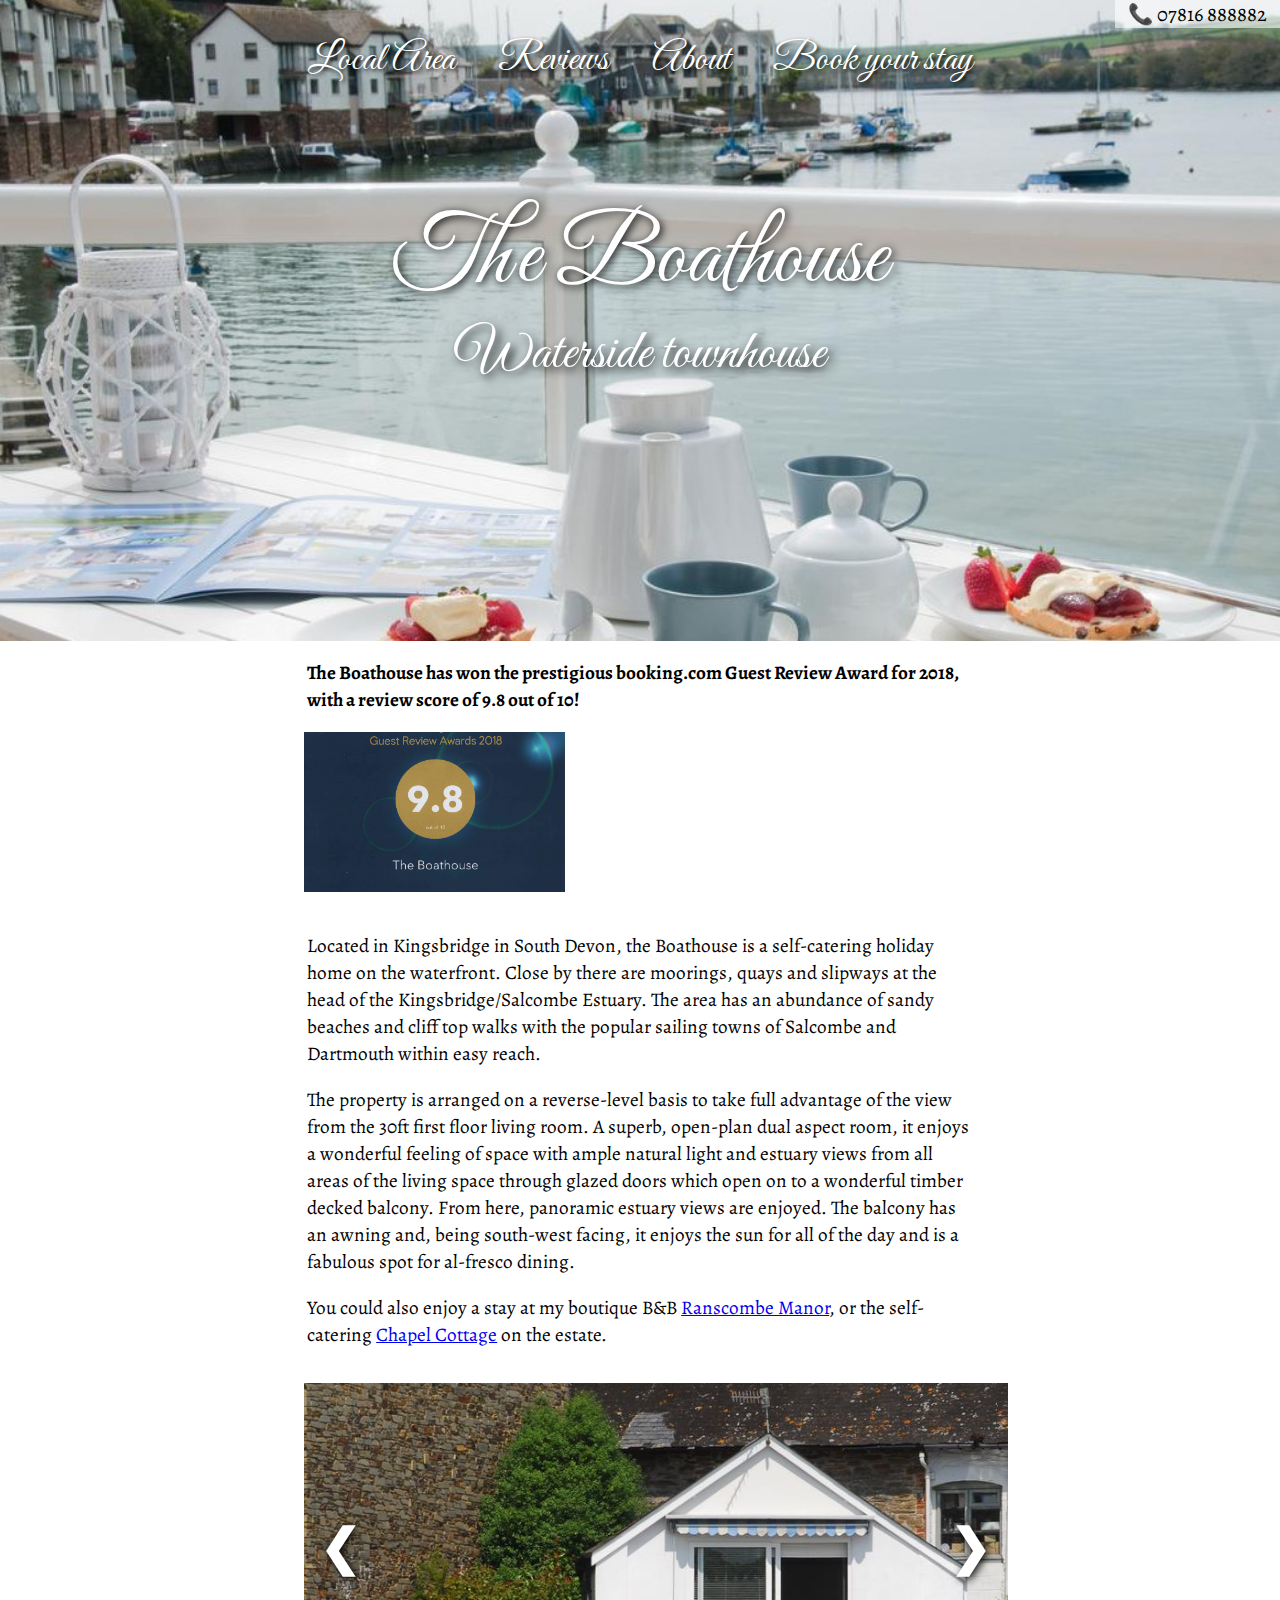
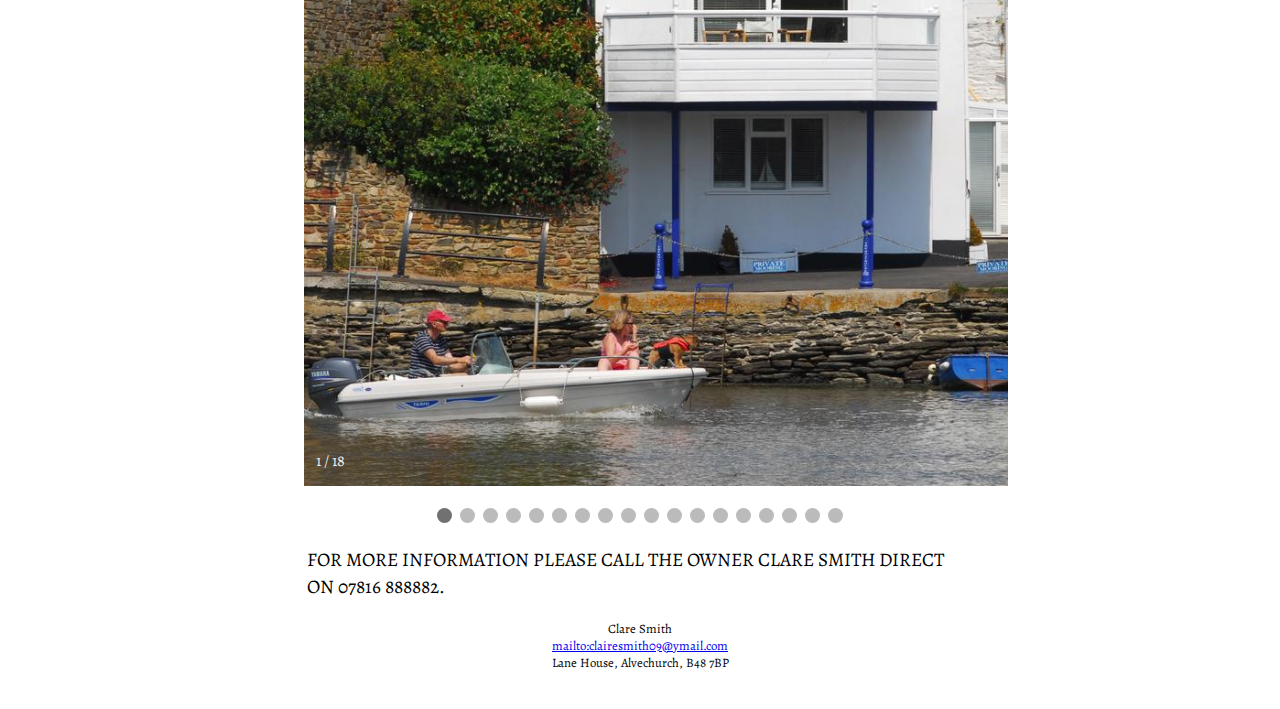
<file: index.html>
<!DOCTYPE html>
<html lang="en-US">
<head>
  <meta name="generator" content=
  "HTML Tidy for HTML5 for Linux version 5.2.0">
  <title>The Boathouse</title>
  <link rel="stylesheet" href="styles.css">
  <link href='https://fonts.googleapis.com/css?family=Alegreya'
  rel='stylesheet'>
  <link href='https://fonts.googleapis.com/css?family=Great+Vibes'
  rel='stylesheet'>
  <meta name="viewport" content=
  "width=device-width, initial-scale=1.0, user-scalable=yes">
</head>
<body>
  <div id="slider"></div>
  <script src="slideshow.js">
  </script>
  <div class="topcontent">
    <div class="callusdiv">
      <span class="callusspan">📞 07816 888882</span>
    </div>
    <div class="toplinks">
      <span class="toplinkspan"><a class="pagelink" href=
      "/localarea">Local Area</a> <a class="pagelink" href=
      "/reviews">Reviews</a> <a href="/about" class=
      "pagelink">About</a> <a href=
      "https://via.eviivo.com/boathousetq7" class="pagelink">Book
      your stay</a></span>
    </div>
    <div class="title">
      <a class="homelink" href="/"><span class="titlespan">The
      Boathouse</span></a>
    </div>
    <div class="pagetitlediv">
      <span class="pagetitlespan">Waterside townhouse</span>
    </div>
  </div>
  <div id="topgap"></div>
  <div class="blurb">
    <p id="winner">The Boathouse has won the prestigious
    booking.com Guest Review Award for 2018, with a review score of
    9.8 out of 10!</p><img alt="Photo of Booking.com award 2018"
    id="prize17" src="award.jpg">
    <p id="mainpara">Located in Kingsbridge in South Devon, the
    Boathouse is a self-catering holiday home on the waterfront.
    Close by there are moorings, quays and slipways at the head of
    the Kingsbridge/Salcombe Estuary. The area has an abundance of
    sandy beaches and cliff top walks with the popular sailing
    towns of Salcombe and Dartmouth within easy reach.</p>
    <p>The property is arranged on a reverse-level basis to take
    full advantage of the view from the 30ft first floor living
    room. A superb, open-plan dual aspect room, it enjoys a
    wonderful feeling of space with ample natural light and estuary
    views from all areas of the living space through glazed doors
    which open on to a wonderful timber decked balcony. From here,
    panoramic estuary views are enjoyed. The balcony has an awning
    and, being south-west facing, it enjoys the sun for all of the
    day and is a fabulous spot for al-fresco dining.</p>
    <p>You could also enjoy a stay at my boutique B&amp;B <a href=
    "https://www.ranscombe-manor.com">Ranscombe Manor</a>, or the
    self-catering <a href="https://www.ranscombe-manor.com/chapelcottage">Chapel Cottage</a> on the estate.</p>
    <div class="gapdiv"></div>
    <div class="slideshow-container">
      <div class="mySlides">
      <div class="numbertext">
        1 / 18
      </div><img alt="Photo of boat passing by the Boathouse" src=
      "slideshow/15boatPassingBy.jpg"></div>
      <div class="mySlides">
      <div class="numbertext">
        2 / 18
      </div><img alt="Photo of Boathouse from side" src=
      "slideshow/viewFromCarPark.jpg"></div>
      <div class="mySlides">
      <div class="numbertext">
        3 / 18
      </div><img alt="Photo of hall at Boathouse" src=
      "slideshow/hallway.jpg"></div>
      <div class="mySlides">
      <div class="numbertext">
        4 / 18
      </div><img alt="Photo of living room at Boathouse" src=
      "slideshow/loungeLookingOut.jpg"></div>
      <div class="mySlides">
      <div class="numbertext">
        5 / 18
      </div><img alt=
      "Photo of view from the balcony, with scones on table" src=
      "slideshow/01sconesOnBalcony.jpg"></div>
      <div class="mySlides">
      <div class="numbertext">
        6 / 18
      </div><img alt="Photo of the lounge" src=
      "slideshow/02loungeLookingIn.jpg"></div>
      <div class="mySlides">
      <div class="numbertext">
        7 / 18
      </div><img alt=
      "Photo of the view along the estuary from the balcony" src=
      "slideshow/03viewDownEstuary.jpg"></div>
      <div class="mySlides">
      <div class="numbertext">
        8 / 18
      </div><img alt="Photo of the front of the Boathouse" src=
      "slideshow/04frontView.jpg"></div>
      <div class="mySlides">
      <div class="numbertext">
        9 / 18
      </div><img alt=
      "Photo of the view of the estuary from the lounge" src=
      "slideshow/05estuaryFromLounge.jpg"></div>
      <div class="mySlides">
      <div class="numbertext">
        10 / 18
      </div><img alt="Photo of paddle boarders passing by" src=
      "slideshow/06paddleBoardOnEstuary.jpg"></div>
      <div class="mySlides">
      <div class="numbertext">
        11 / 18
      </div><img alt="Photo of view along the estuary" src=
      "slideshow/07viewDownEstuary2.jpg"></div>
      <div class="mySlides">
      <div class="numbertext">
        12 / 18
      </div><img alt="Photo of the kitchen at the Boathouse" src=
      "slideshow/08kitchen.jpg"></div>
      <div class="mySlides">
      <div class="numbertext">
        13 / 18
      </div><img alt="Photo of estuary, seen through blind" src=
      "slideshow/09estuaryThroughBlind.jpg"></div>
      <div class="mySlides">
      <div class="numbertext">
        14 / 18
      </div><img alt="Photo of view accross the estuary" src=
      "slideshow/10viewAcrossEstuary.jpg"></div>
      <div class="mySlides">
      <div class="numbertext">
        15 / 18
      </div><img alt="Photo of sofas in lounge" src=
      "slideshow/11loungeBlueSofa.jpg"></div>
      <div class="mySlides">
      <div class="numbertext">
        16 / 18
      </div><img alt="Photo of double bedroom" src=
      "slideshow/12doubleBedroom.jpg"></div>
      <div class="mySlides">
      <div class="numbertext">
        17 / 18
      </div><img alt="Photo of twin bedroom" src=
      "slideshow/13twinBedroom.jpg"></div>
      <div class="mySlides">
      <div class="numbertext">
        18 / 18
      </div><img alt="Photo of the kitchen" src=
      "slideshow/14kitchen2.jpg"></div>
      <!-- Next and previous buttons -->
      <a class="prev" onclick="plusSlides(-1)">❮</a> <a class=
      "next" onclick="plusSlides(1)">❯</a>
    </div><br>
    <!-- The dots/circles -->
    <div style="text-align:center">
      <div class="dot" onclick="currentSlide(1)"></div>
      <div class="dot" onclick="currentSlide(2)"></div>
      <div class="dot" onclick="currentSlide(3)"></div>
      <div class="dot" onclick="currentSlide(4)"></div>
      <div class="dot" onclick="currentSlide(5)"></div>
      <div class="dot" onclick="currentSlide(6)"></div>
      <div class="dot" onclick="currentSlide(7)"></div>
      <div class="dot" onclick="currentSlide(8)"></div>
      <div class="dot" onclick="currentSlide(9)"></div>
      <div class="dot" onclick="currentSlide(10)"></div>
      <div class="dot" onclick="currentSlide(11)"></div>
      <div class="dot" onclick="currentSlide(12)"></div>
      <div class="dot" onclick="currentSlide(13)"></div>
      <div class="dot" onclick="currentSlide(14)"></div>
      <div class="dot" onclick="currentSlide(15)"></div>
      <div class="dot" onclick="currentSlide(16)"></div>
      <div class="dot" onclick="currentSlide(17)"></div>
      <div class="dot" onclick="currentSlide(18)"></div>
    </div>
    <script src="manualSlideshow.js">
    </script>
    <p>FOR MORE INFORMATION PLEASE CALL THE OWNER CLARE SMITH
    DIRECT ON 07816 888882.</p>
  </div>
  <div class="bottomdiv">
    Clare Smith<br>
    <a href=
    "mailto:clairesmith09@ymail.com">mailto:clairesmith09@ymail.com</a><br>

    Lane House, Alvechurch, B48 7BP
  </div>
</body>
</html>
</file>
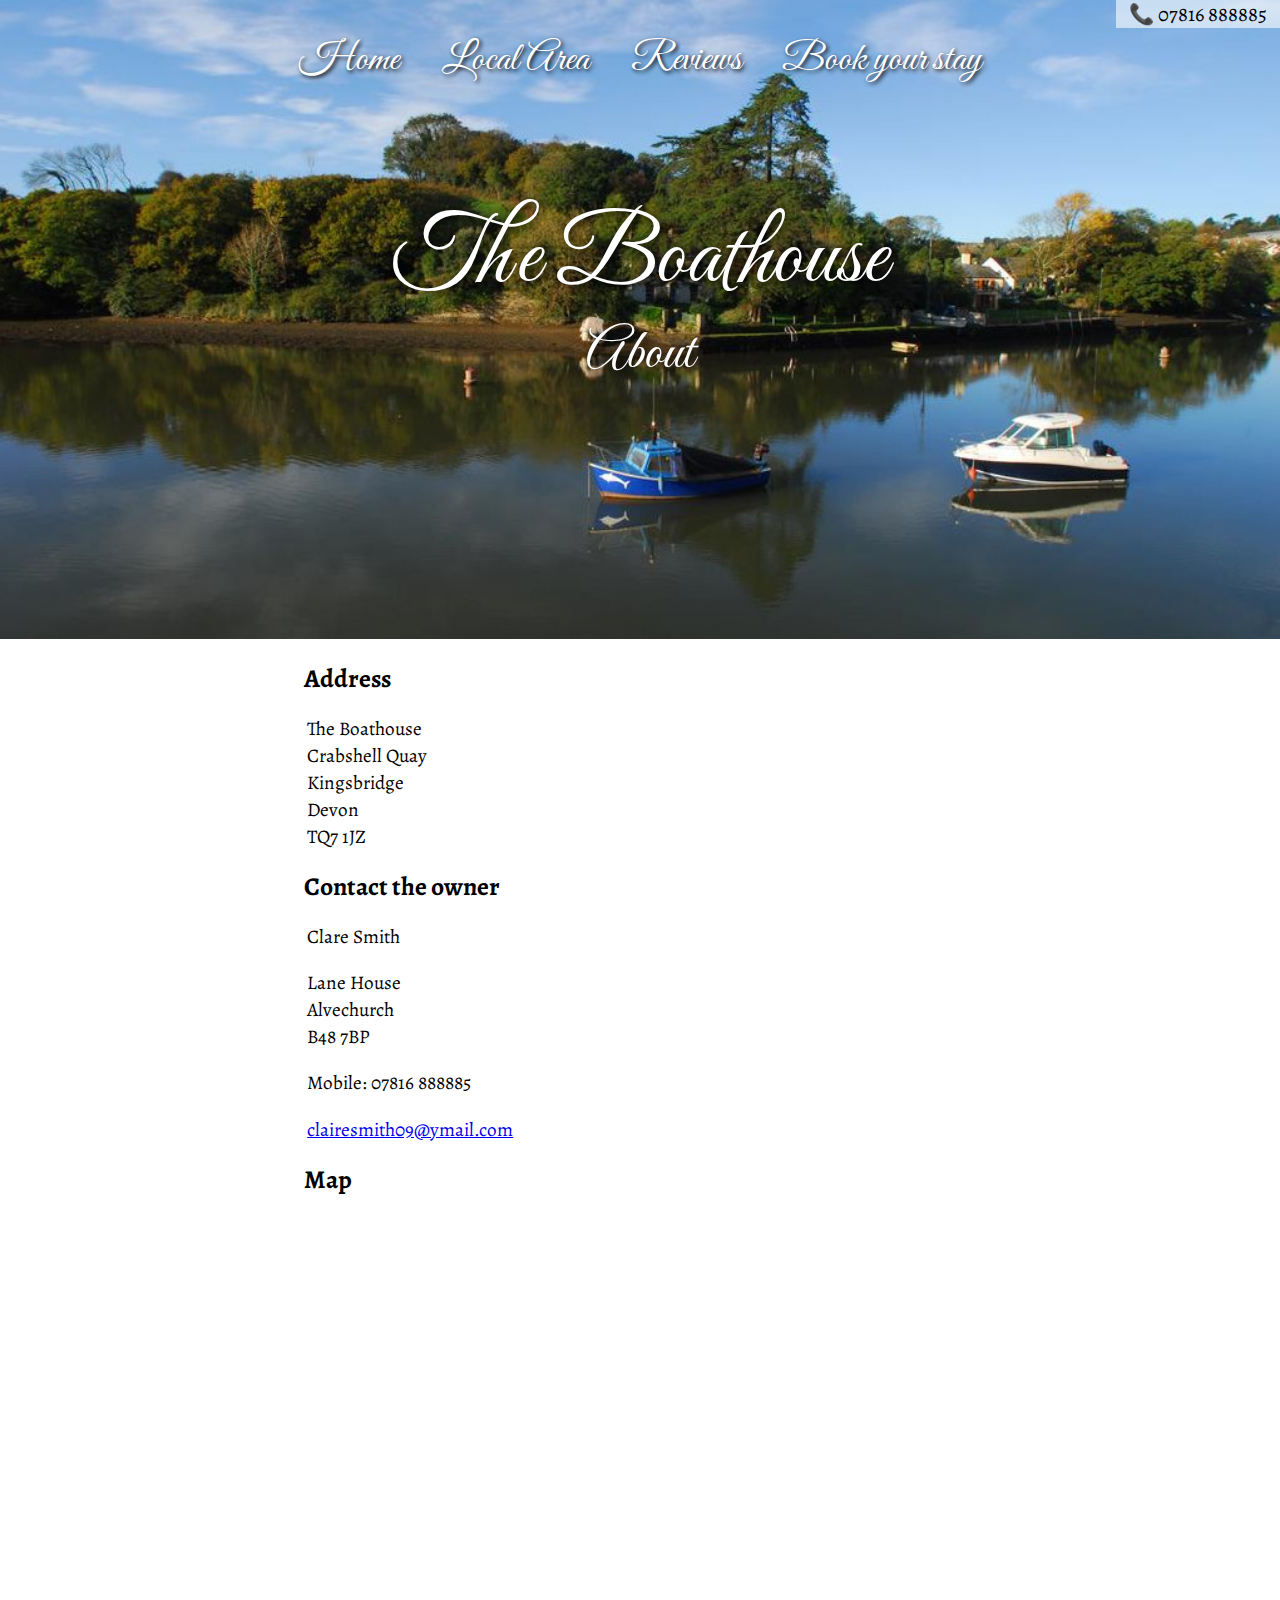
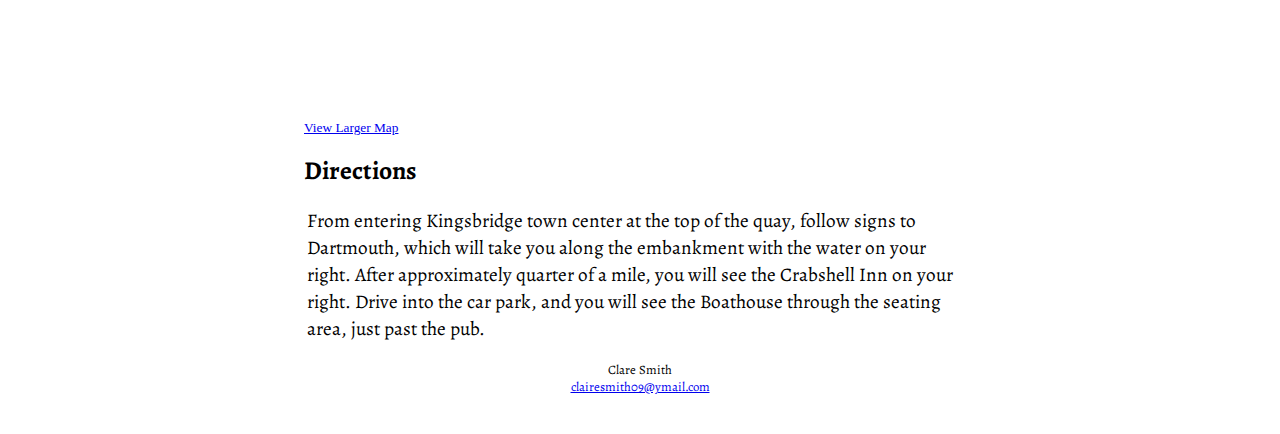
<file: about.html>
<!DOCTYPE html>
<html lang="en-US">
<head>
  <meta name="generator" content=
  "HTML Tidy for HTML5 for Linux version 5.2.0">
  <title>About - The Boathouse</title>
  <link rel="stylesheet" href="styles.css">
  <link href='https://fonts.googleapis.com/css?family=Alegreya'
  rel='stylesheet'>
  <link href='https://fonts.googleapis.com/css?family=Great+Vibes'
  rel='stylesheet'>
  <meta name="viewport" content=
  "width=device-width, initial-scale=1.0, user-scalable=yes">
</head>
<body>
  <img class="topimage" alt=
  "Photo of view across estuary from the balcony" src=
  "topslideshow/10viewAcrossEstuary.jpg">
  <div class="topcontent">
    <div class="callusdiv">
      <span class="callusspan">📞 07816 888885</span>
    </div>
    <div class="toplinks">
      <span class="toplinkspan"><a class="pagelink" href=
      "/">Home</a> <a class="pagelink" href="/localarea">Local
      Area</a> <a class="pagelink" href=
      "/reviews">Reviews</a><a href=
      "https://via.eviivo.com/boathousetq7" class="pagelink">Book
      your stay</a></span>
    </div>
    <div class="title">
      <a class="homelink" href="/"><span class="titlespan">The
      Boathouse</span></a>
    </div>
    <div class="pagetitlediv">
      <span class="pagetitlespan">About</span>
    </div>
  </div>
  <div class="imageGap"></div>
  <div class="blurb">
    <h1>Address</h1>
    <p>The Boathouse<br>
    Crabshell Quay<br>
    Kingsbridge<br>
    Devon<br>
    TQ7 1JZ</p>
    <h1>Contact the owner</h1>
    <p>Clare Smith</p>
    <p>Lane House<br>
     Alvechurch<br>
     B48 7BP<br>
    </p>
    <p>Mobile: 07816 888885<br>
   </p>
    <p><a href=
    "clairesmith09@ymail.com">clairesmith09@ymail.com</a></p>
    <h1>Map</h1>
    <div class="mapdiv">
      <iframe width="90%" height="500" frameborder="0" scrolling=
      "no" marginheight="0" marginwidth="0" src=
      "https://www.openstreetmap.org/export/embed.html?bbox=-3.921432495117188%2C50.226782671632364%2C-3.5612869262695317%2C50.35488051057742&amp;layer=mapnik&amp;marker=50.27816295068081%2C-3.773084878921509">
      </iframe><br>
      <small><a href=
      "https://www.openstreetmap.org/?mlat=50.2909&amp;mlon=-3.7414#map=12/50.2909/-3.7414">
      View Larger Map</a></small>
    </div>
    <h1>Directions</h1>
    <p>From entering Kingsbridge town center at the top of the
    quay, follow signs to Dartmouth, which will take you along the
    embankment with the water on your right. After approximately
    quarter of a mile, you will see the Crabshell Inn on your
    right. Drive into the car park, and you will see the Boathouse
    through the seating area, just past the pub.</p>
  </div>
  <div class="bottomdiv">
    Clare Smith<br>
    <a href=
    "mailto:clairesmith09@ymail.com">clairesmith09@ymail.com</a><br>

  
  </div>
</body>
</html>
</file>
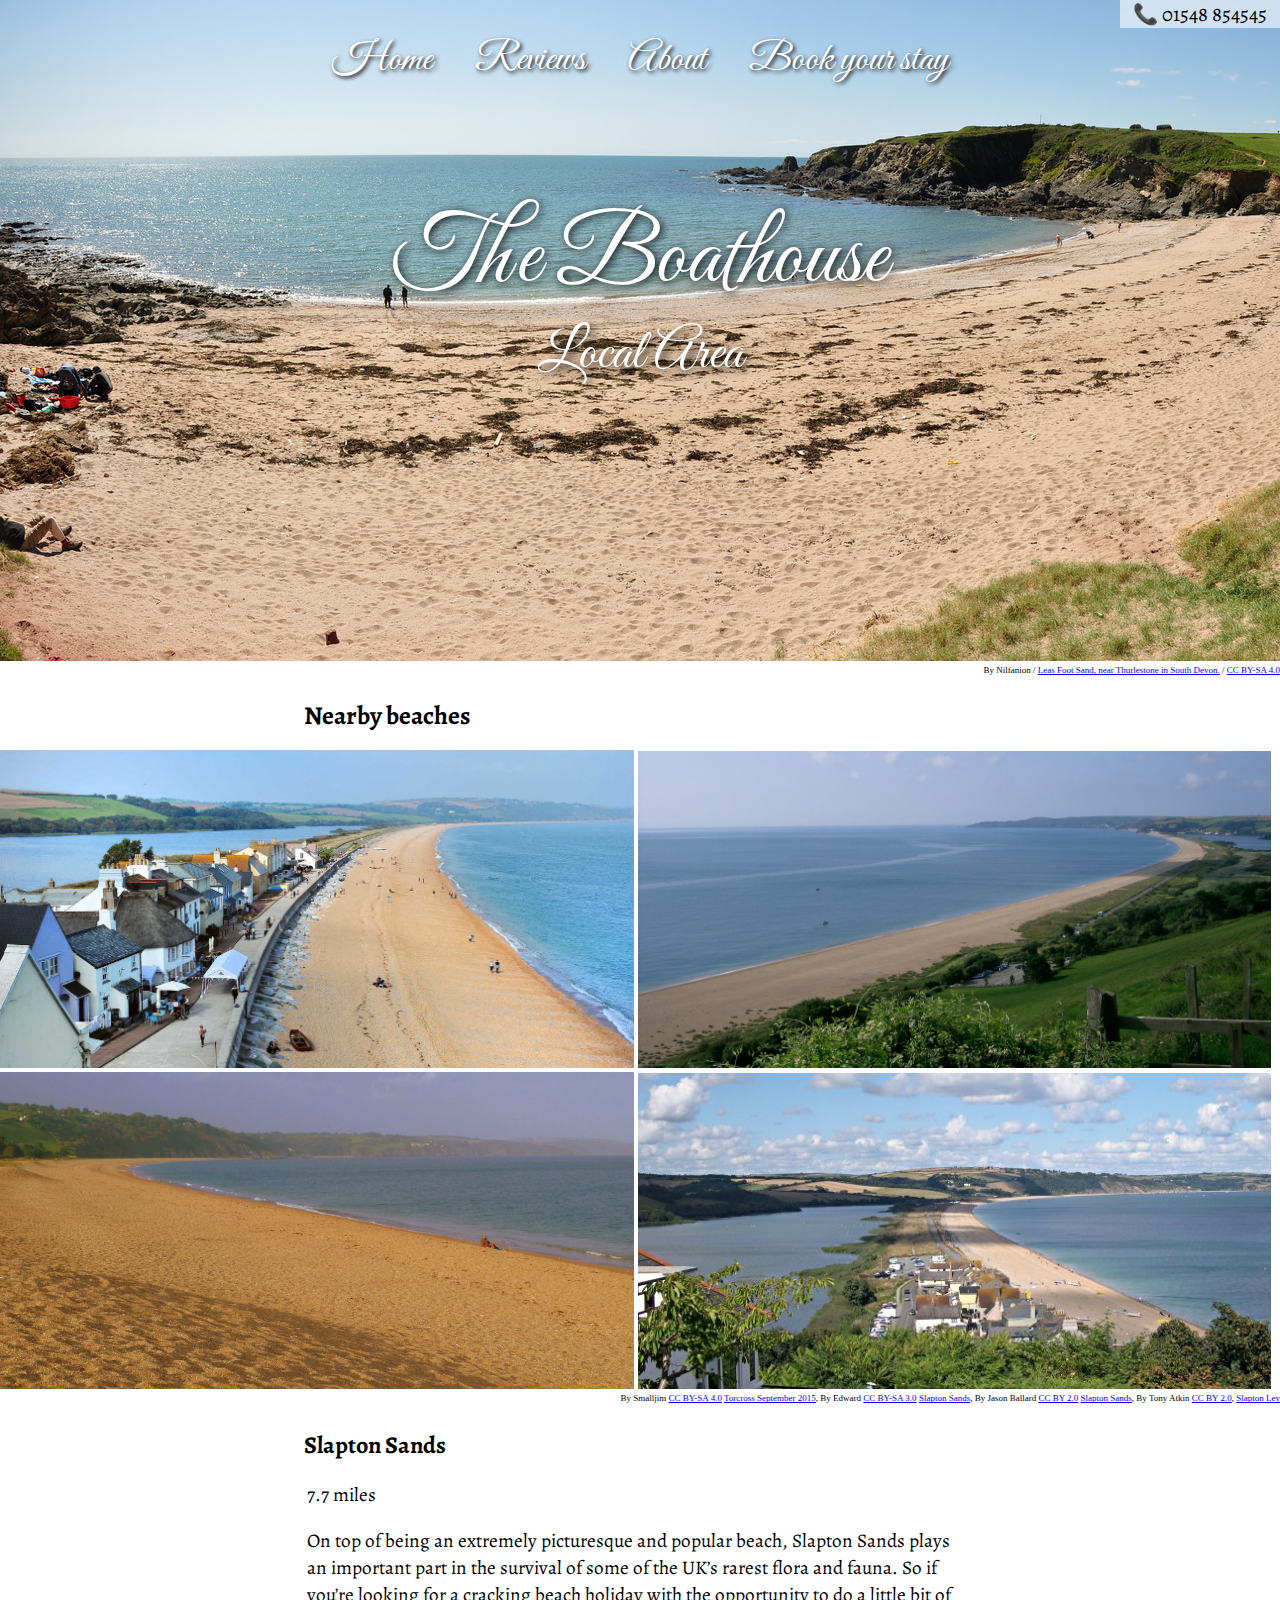
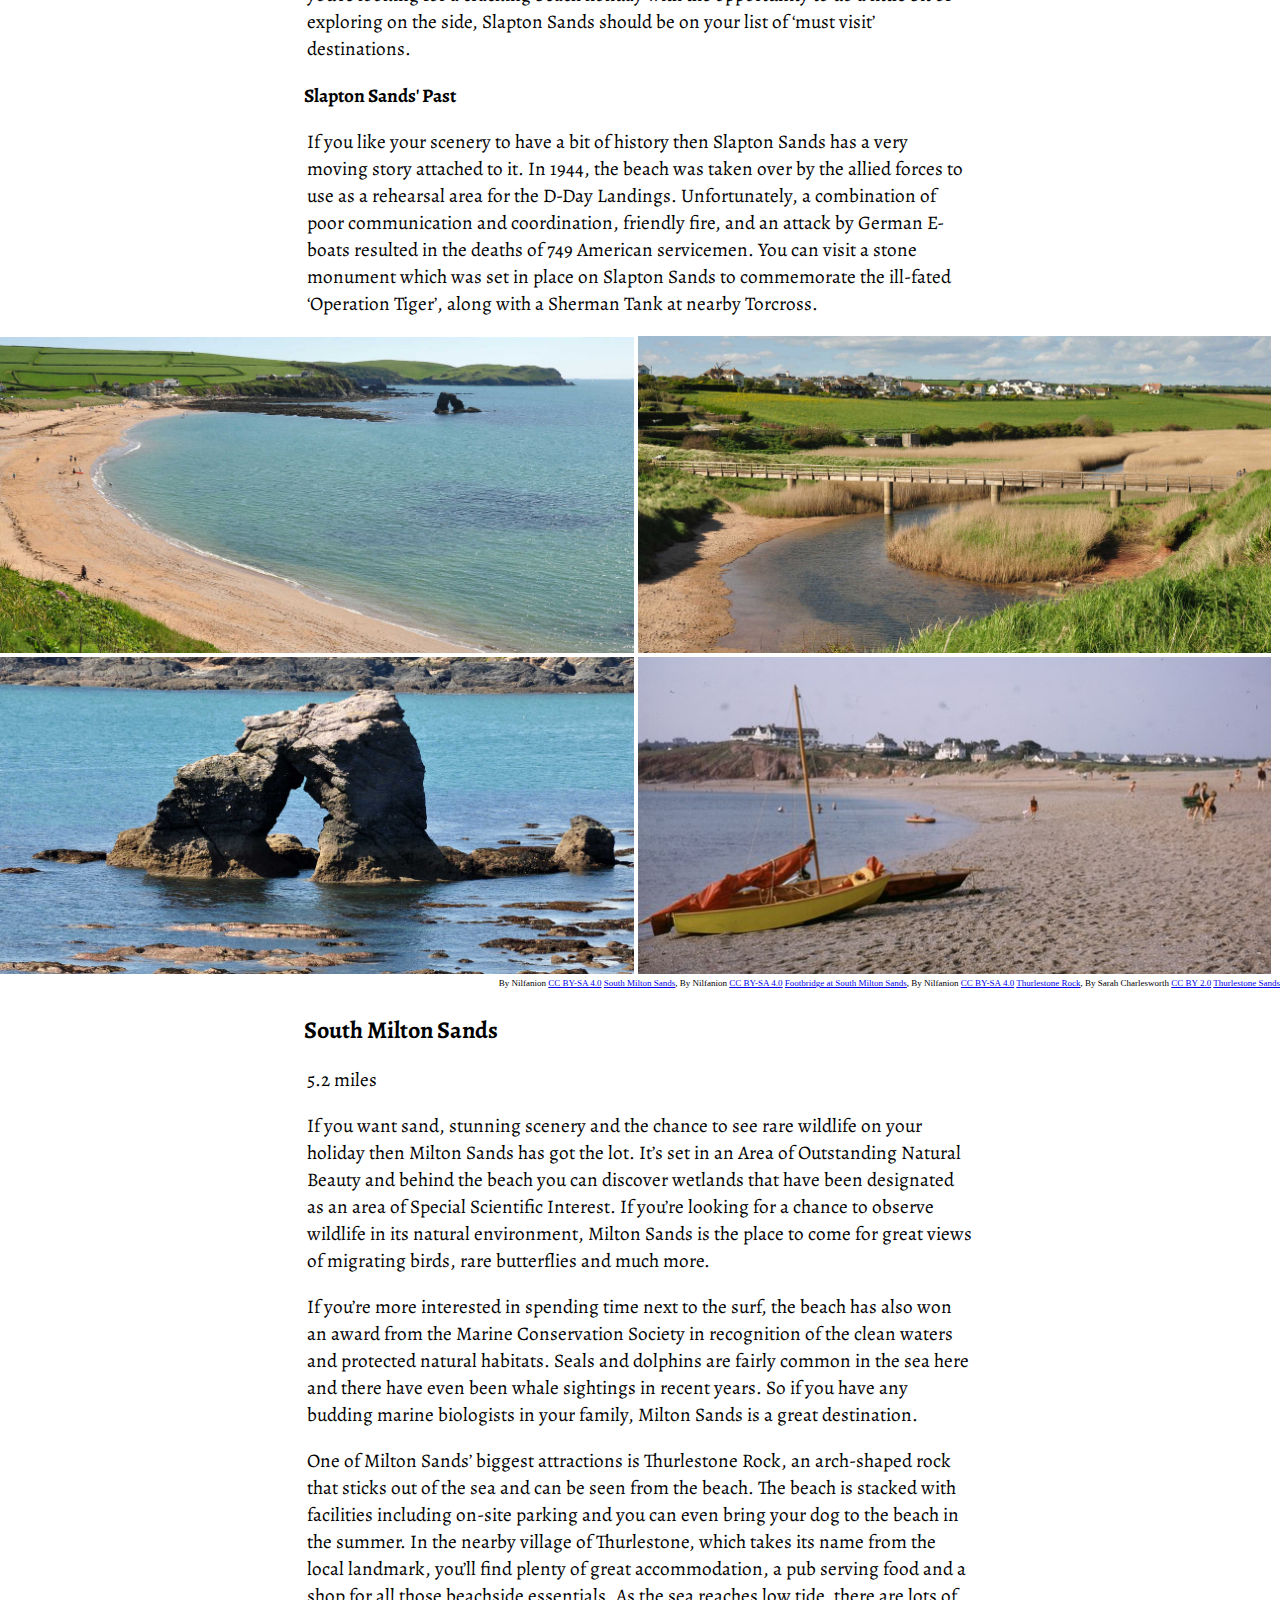
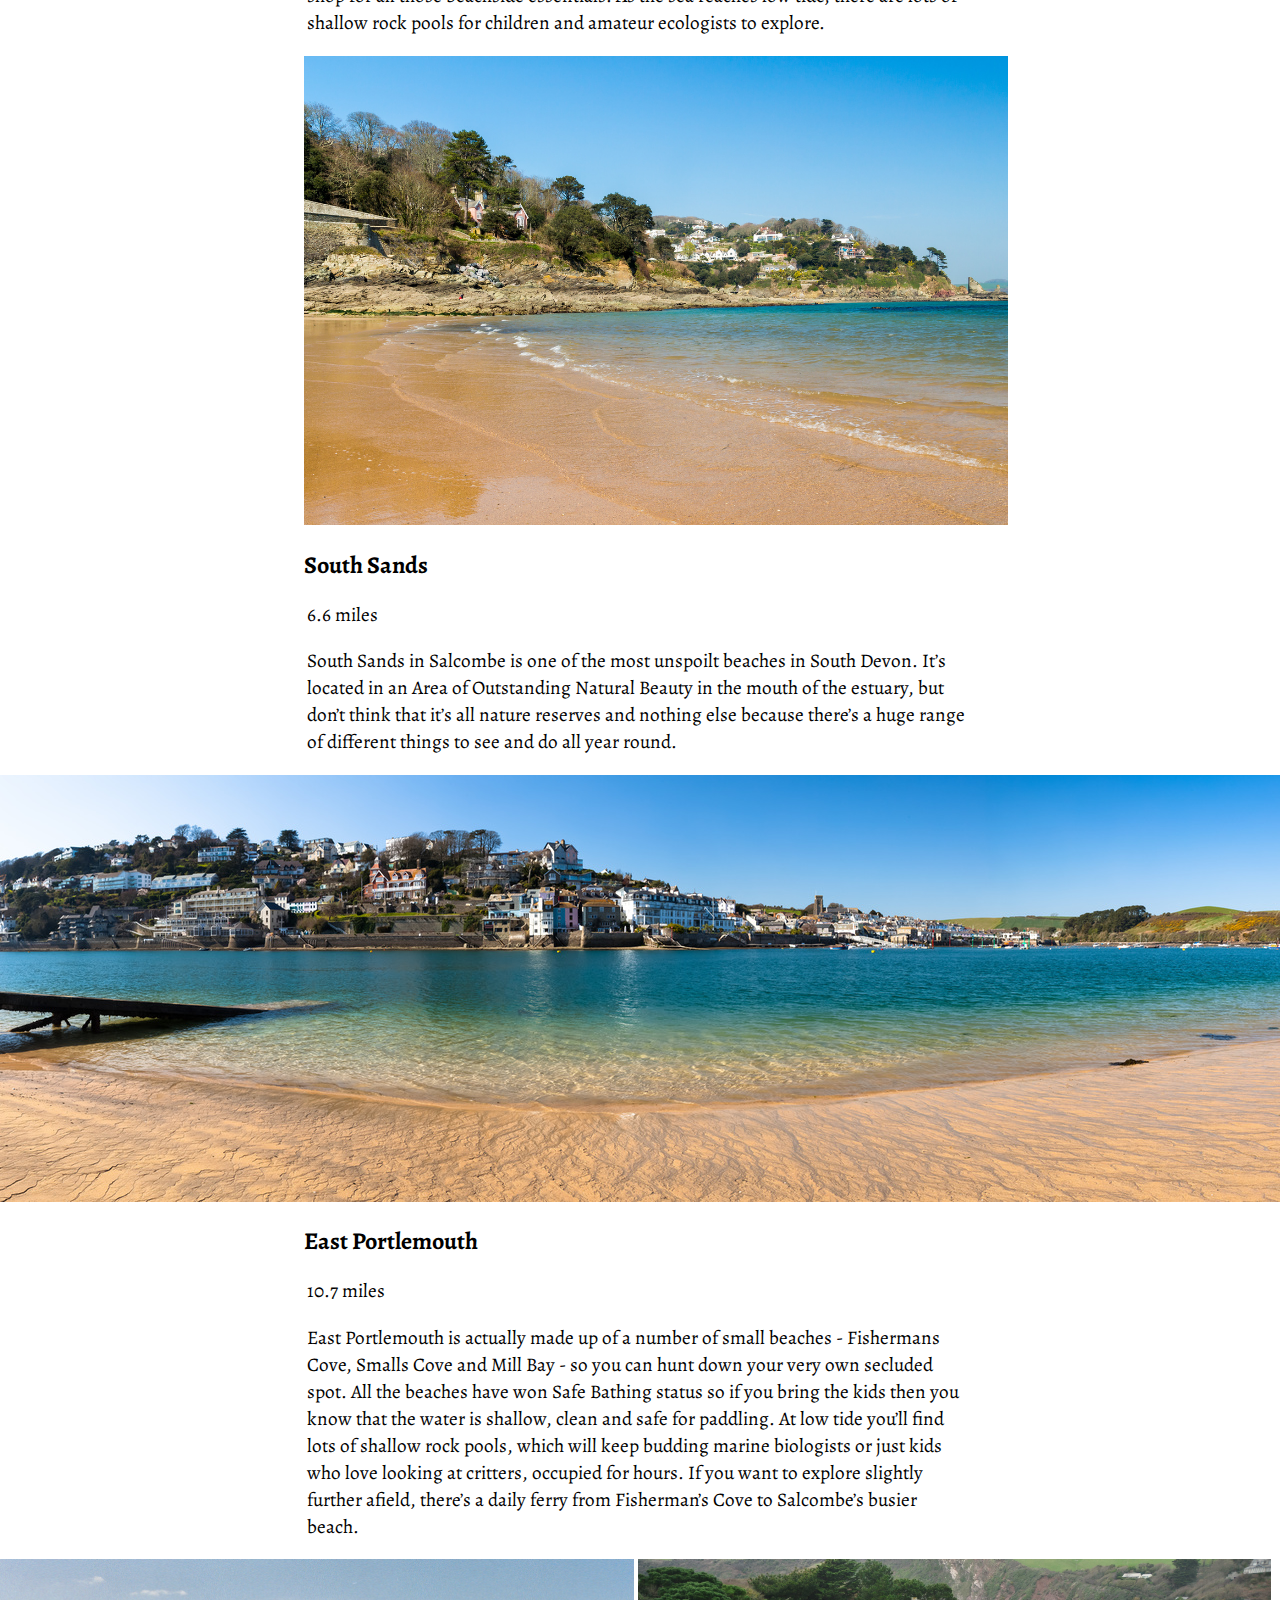
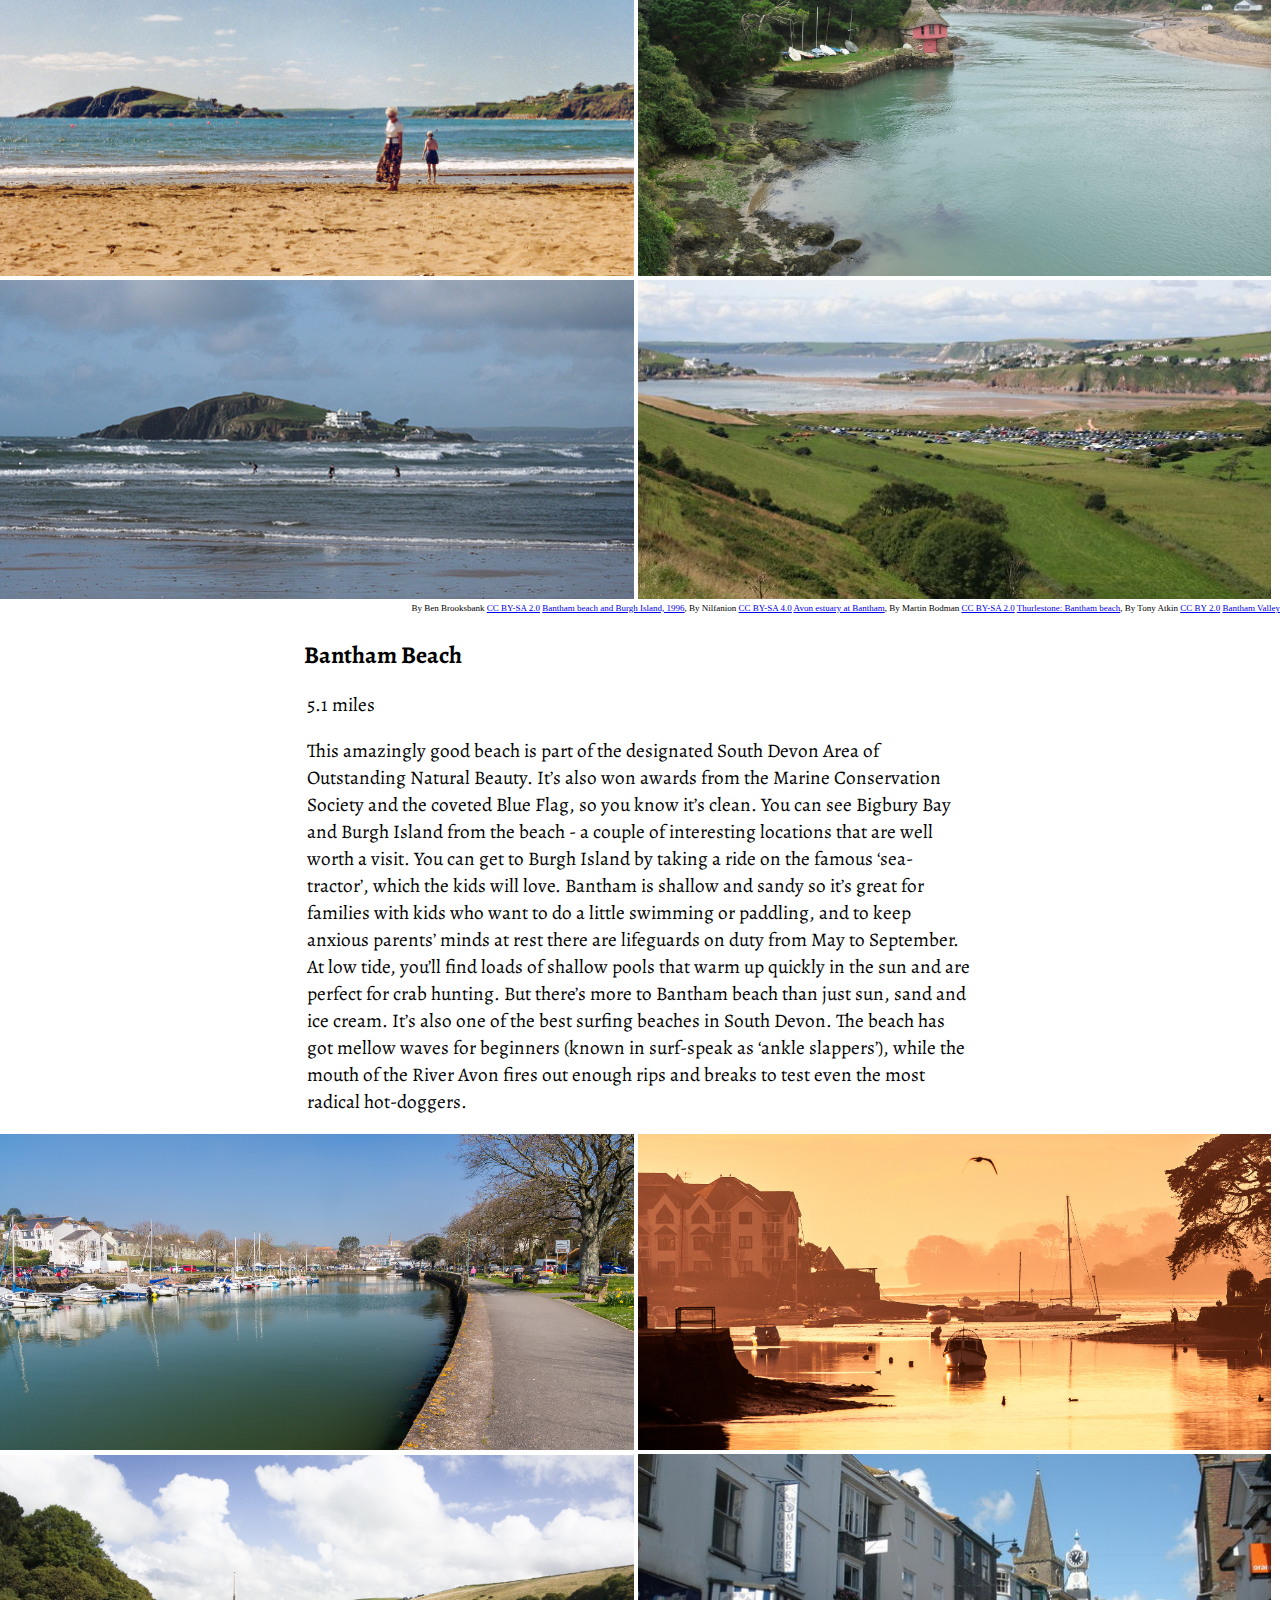
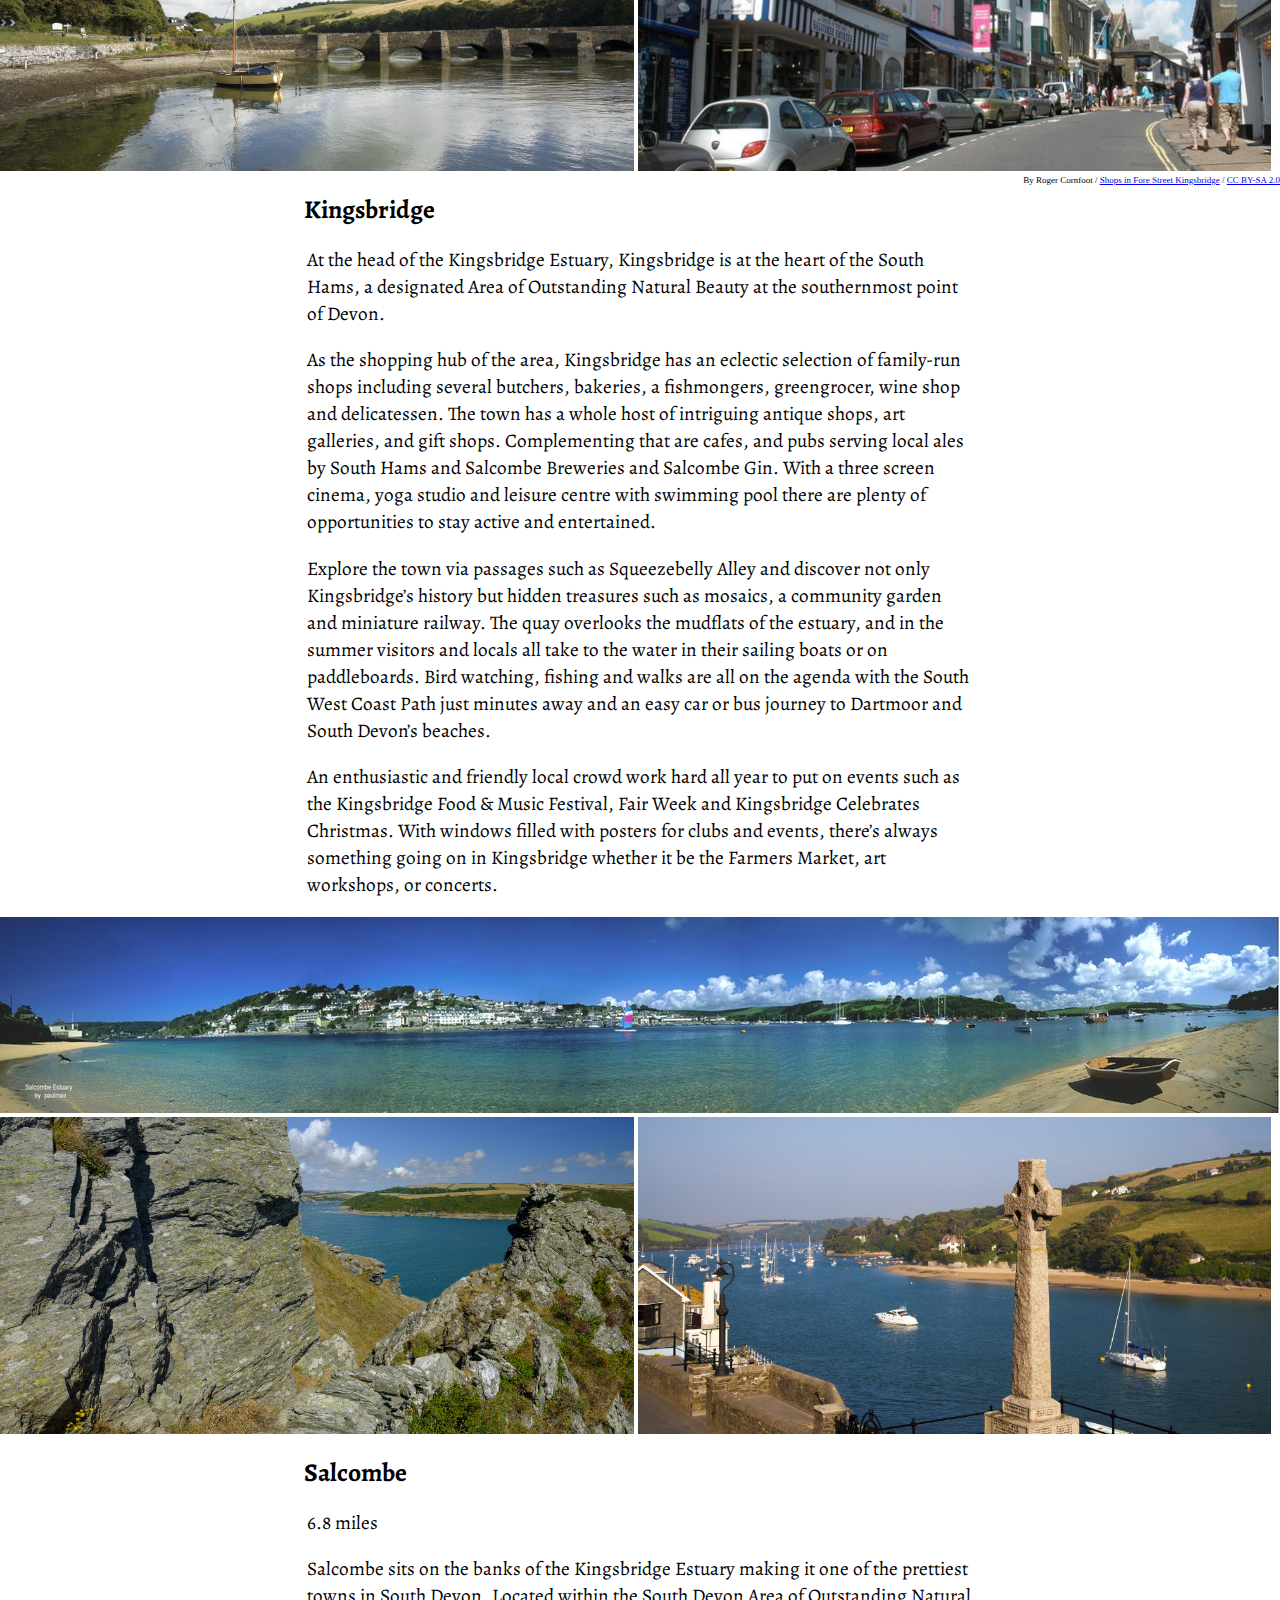
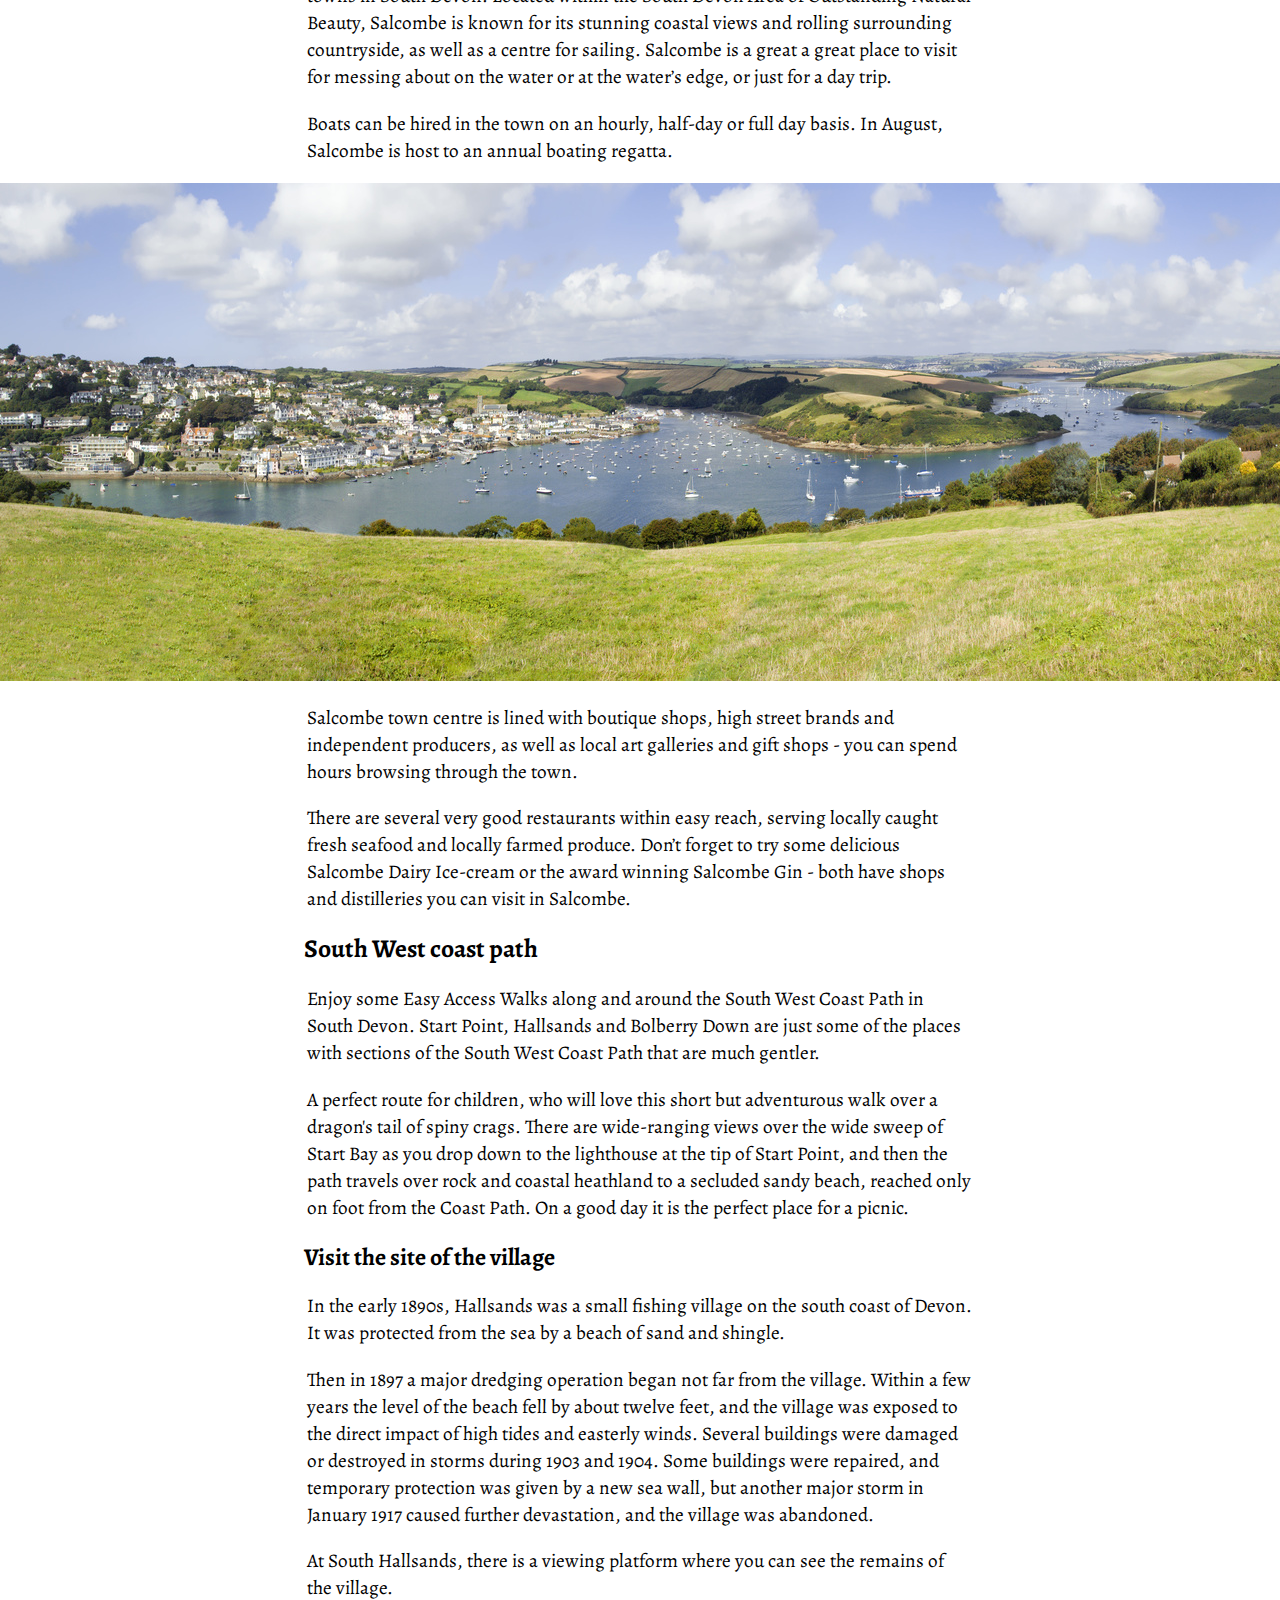
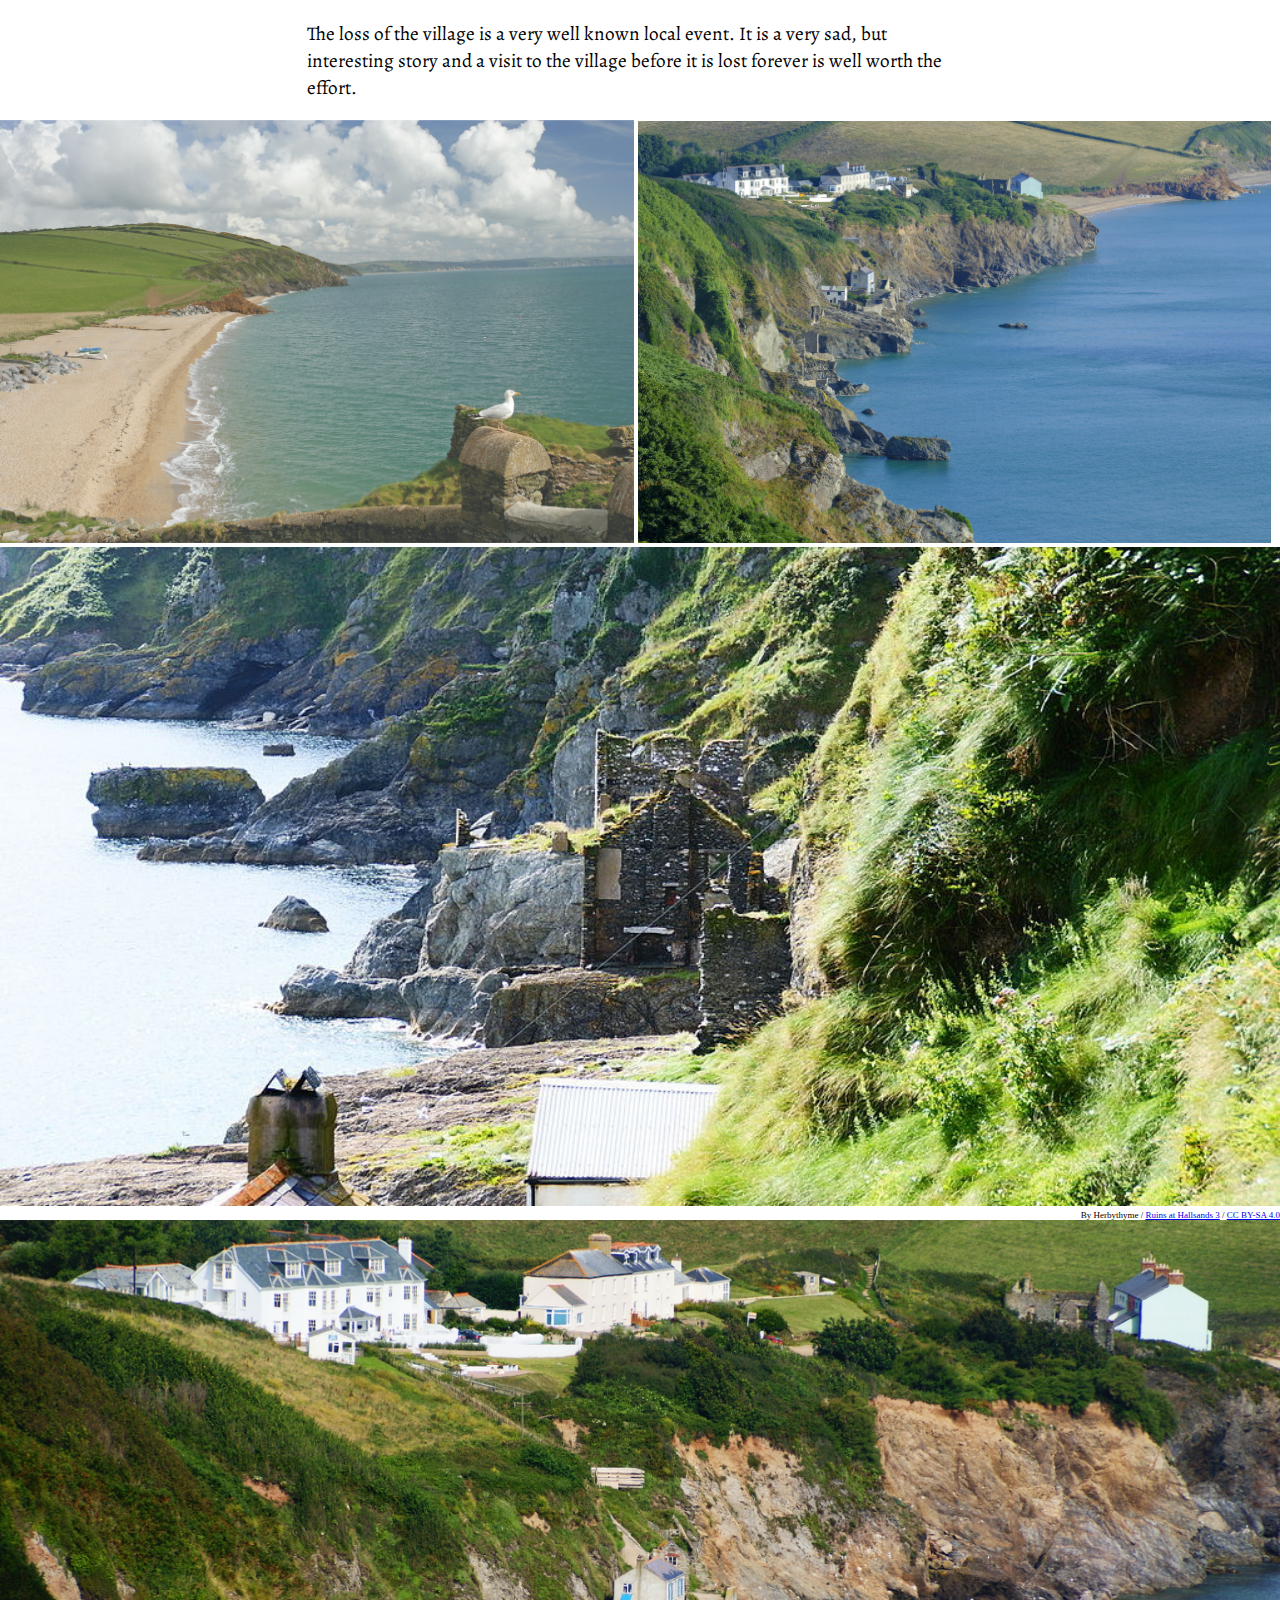
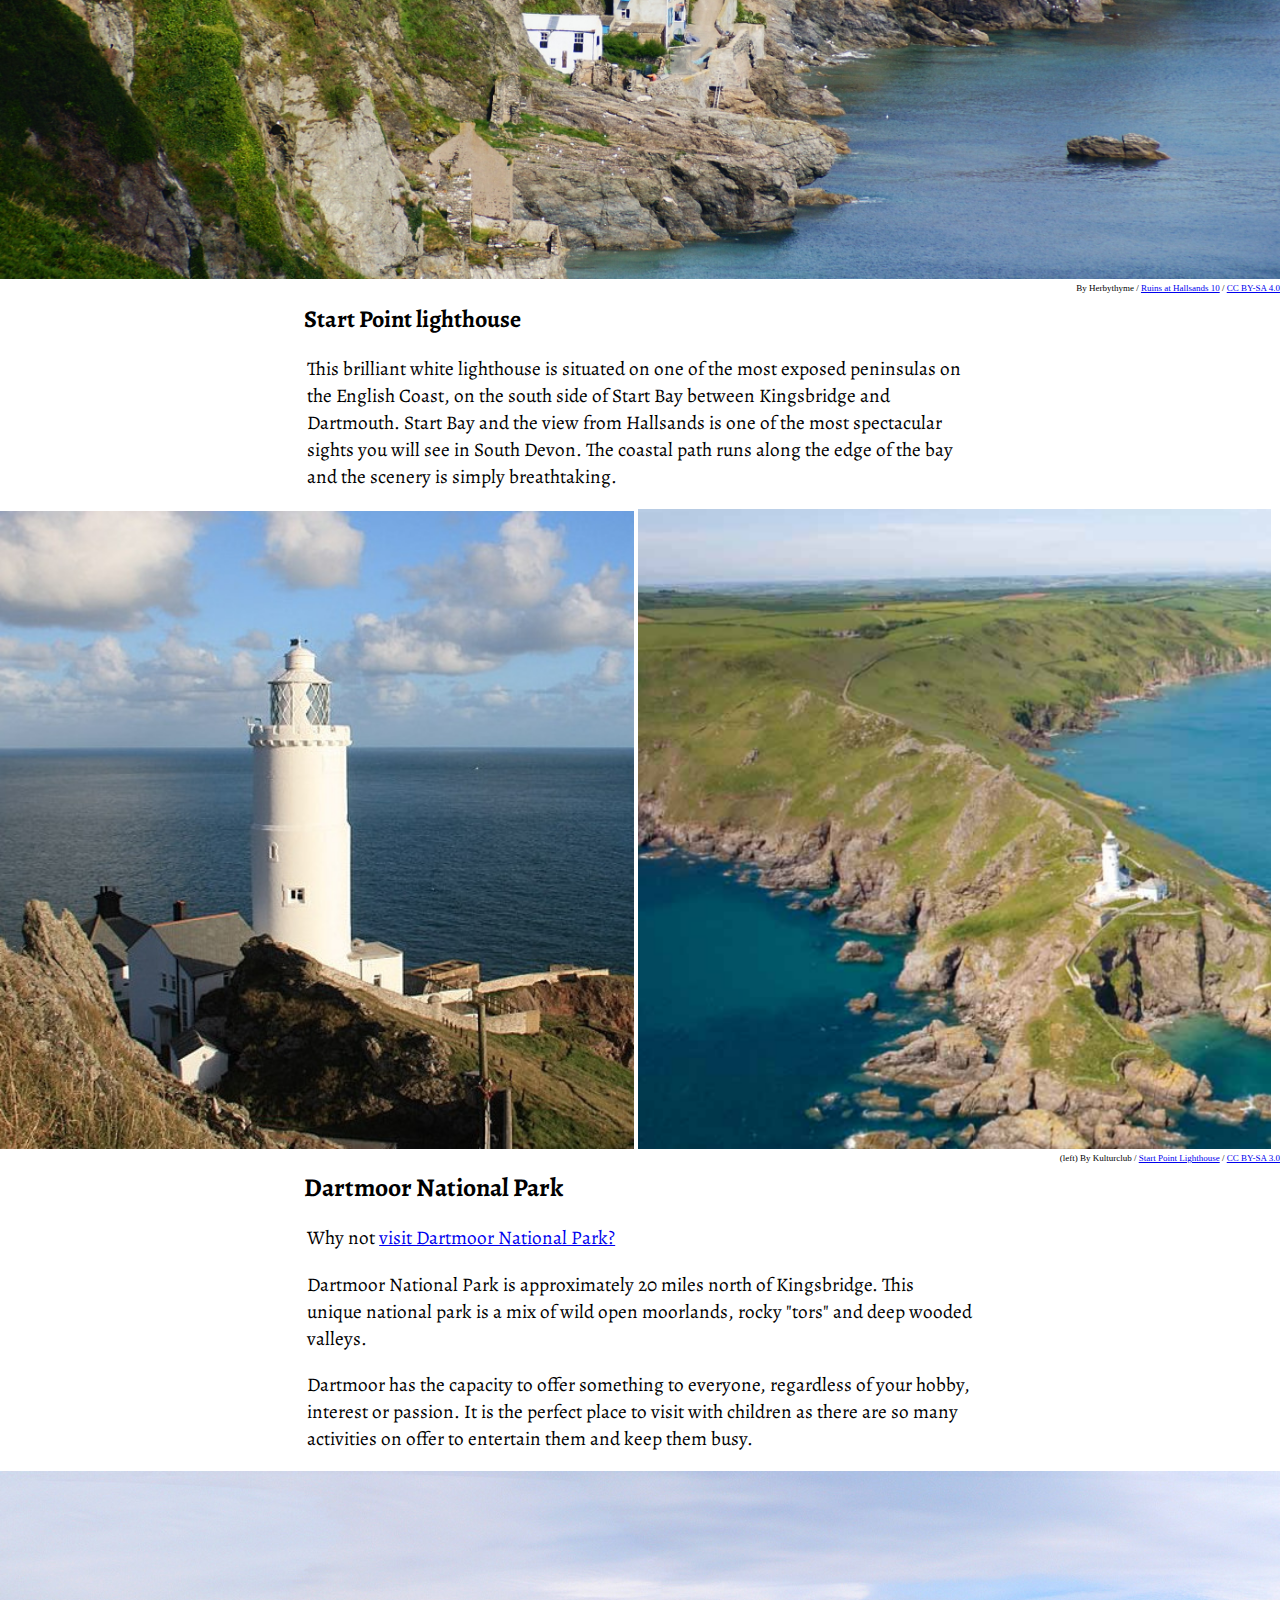
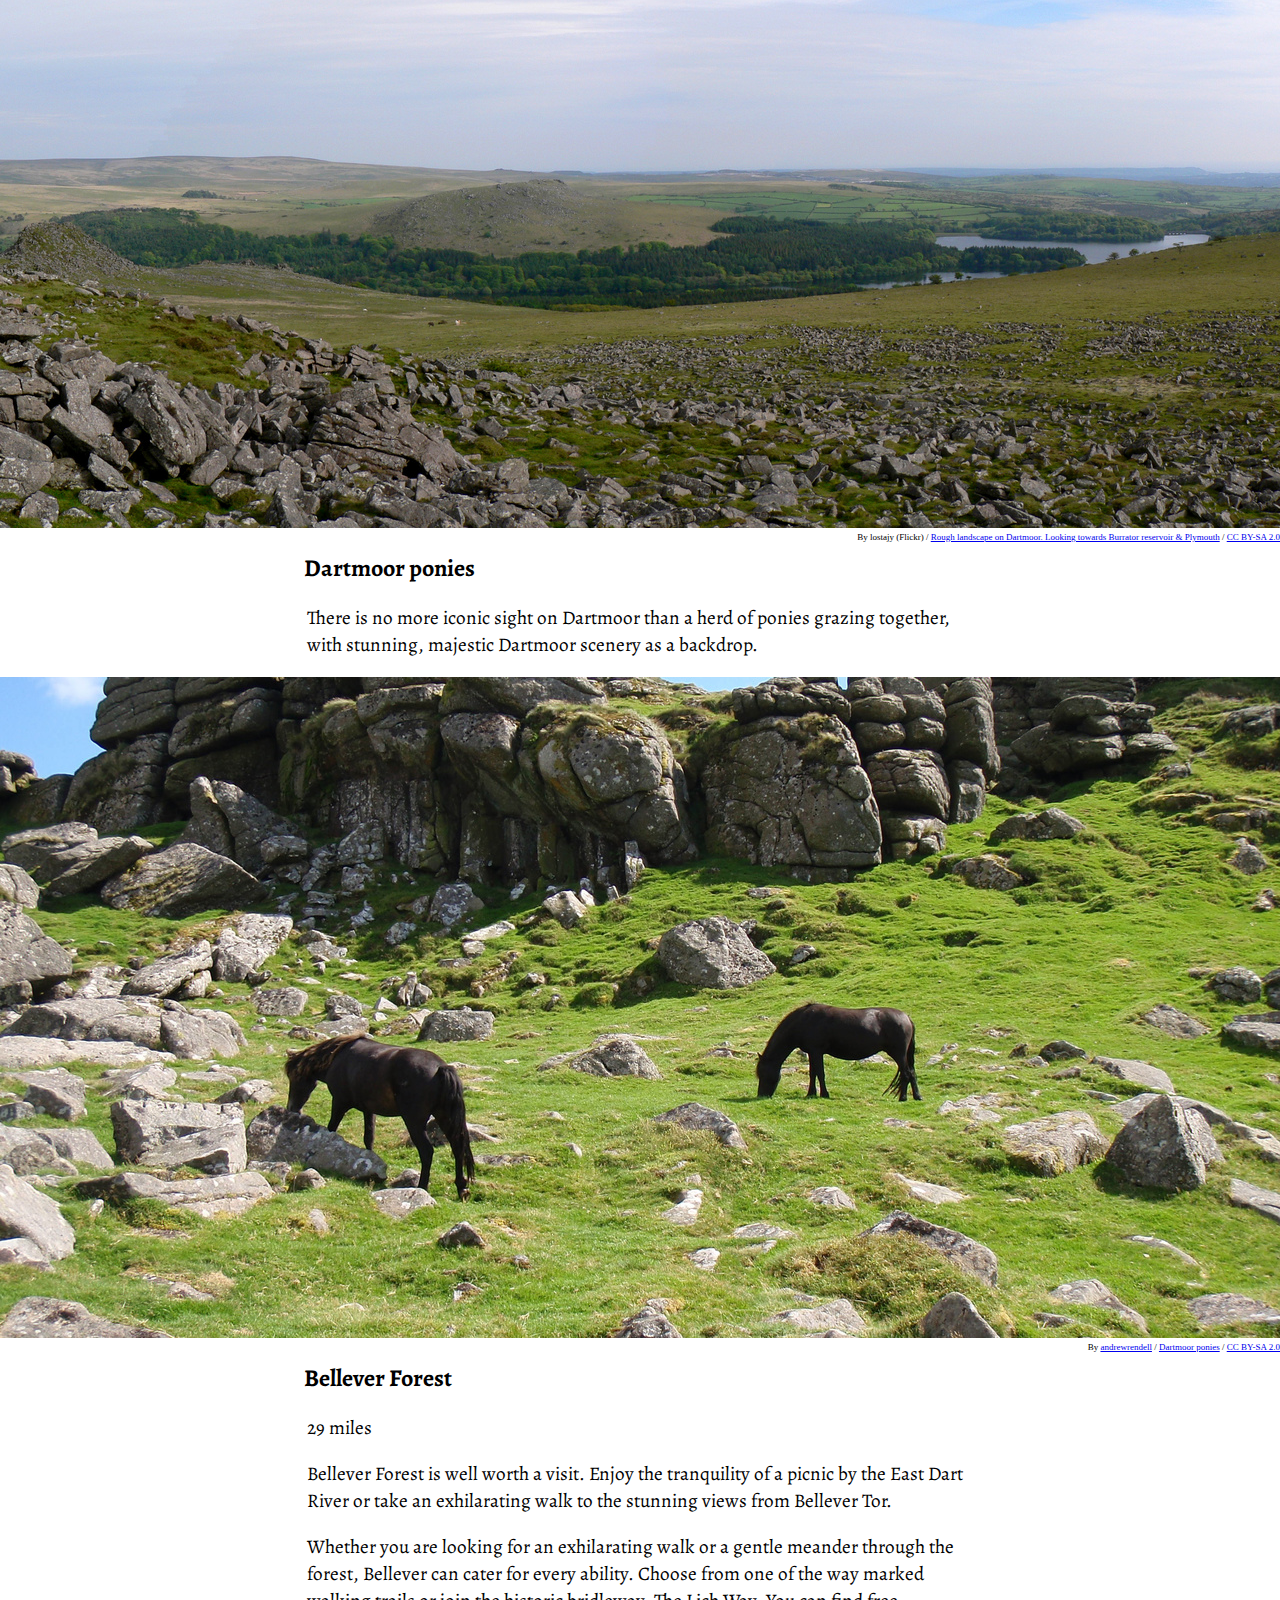
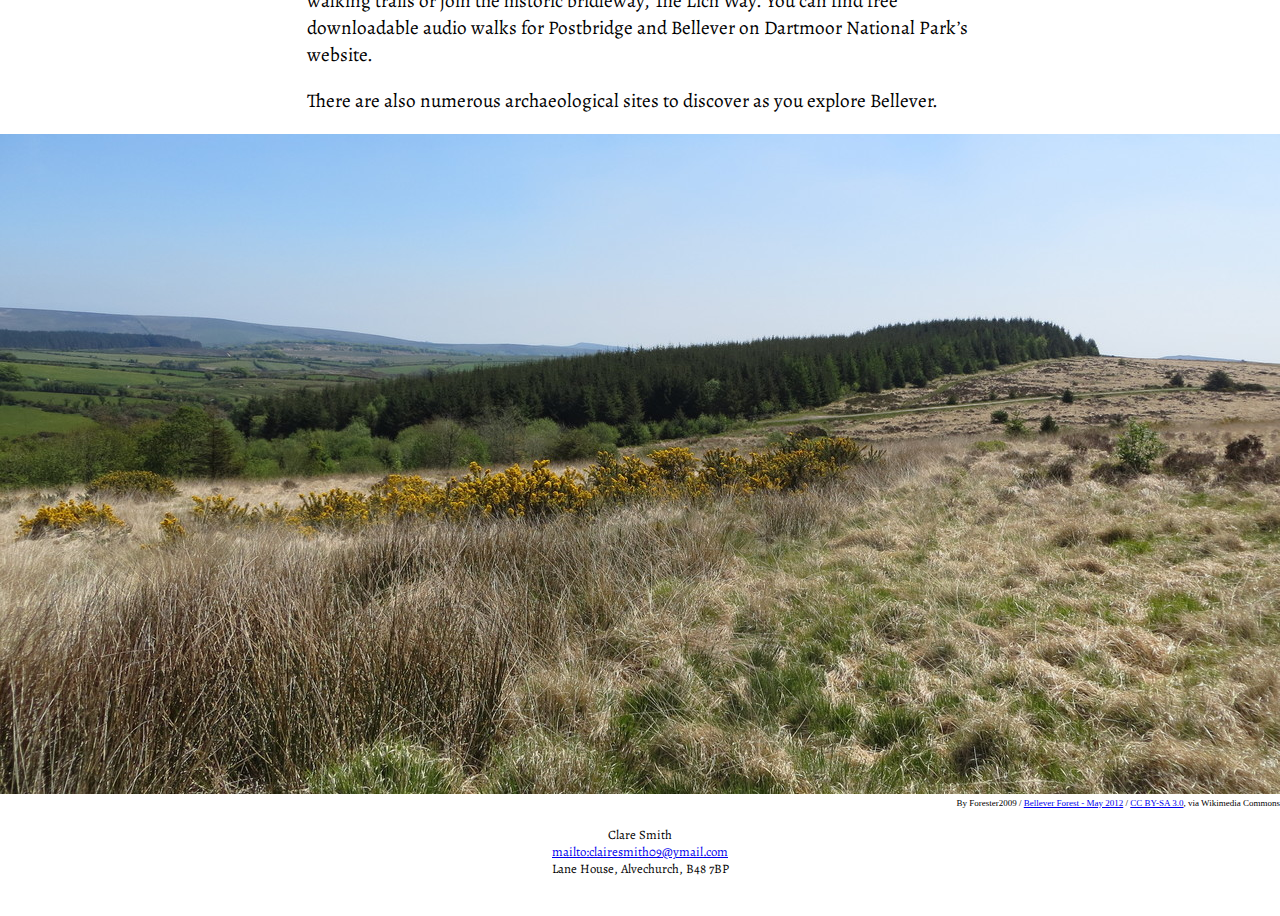
<file: localarea.html>
<!DOCTYPE html>
<html lang="en-US">
<head>
  <meta name="generator" content=
  "HTML Tidy for HTML5 for Linux version 5.2.0">
  <title>Local area - The Boathouse</title>
  <link rel="stylesheet" href="styles.css">
  <link href='https://fonts.googleapis.com/css?family=Alegreya'
  rel='stylesheet'>
  <link href='https://fonts.googleapis.com/css?family=Great+Vibes'
  rel='stylesheet'>
  <meta name="viewport" content=
  "width=device-width, initial-scale=1.0, user-scalable=yes">
</head>
<body>
  <img class="topimage" alt="Leas Foot beach" src=
  "/localPhotos/leasfoot.jpg">
  <div class="topcontent">
    <div class="callusdiv">
      <span class="callusspan">📞 01548 854545</span>
    </div>
    <div class="toplinks">
      <span class="toplinkspan"><a class="pagelink" href=
      "/">Home</a> <a class="pagelink" href="/reviews">Reviews</a>
      <a class="pagelink" href="/about">About</a> <a href=
      "https://via.eviivo.com/boathousetq7" class="pagelink">Book
      your stay</a></span>
    </div>
    <div class="title">
      <a class="homelink" href="/"><span class="titlespan">The
      Boathouse</span></a>
    </div>
    <div class="pagetitlediv">
      <span class="pagetitlespan">Local Area</span>
    </div>
  </div>
  <div class="imageGap"></div>
  <div class="creditdiv">
    <span class="credit">By Nilfanion / <a href=
    "https://upload.wikimedia.org/wikipedia/commons/5/5e/Leas_Foot_Sand.jpg">
    Leas Foot Sand, near Thurlestone in South Devon.</a> / <a href=
    "https://creativecommons.org/licenses/by-sa/4.0">CC BY-SA
    4.0</a></span><br>
  </div>
  <div class="gapdiv"></div>
  <div class="blurb">
    <h1>Nearby beaches</h1>
  </div>
  <div class="imblock"><img alt="Slapton Sands" class="localarea"
  src="/localPhotos/slapton1.jpg"></div>
  <div class="imblock"><img alt="Slapton Sands" class="localarea"
  src="/localPhotos/slapton2.jpg"></div>
  <div class="imblock"><img alt="Slapton Sands" class="localarea"
  src="/localPhotos/slapton3.jpg"></div>
  <div class="imblock"><img alt="Slapton Sands" class="localarea"
  src="/localPhotos/slapton4.jpg"></div>
  <div class="creditdiv">
    <span class="credit">By Smalljim <a href=
    "https://creativecommons.org/licenses/by-sa/4.0">CC BY-SA
    4.0</a> <a href=
    "https://upload.wikimedia.org/wikipedia/commons/a/a2/Torcross_September_2015.jpg">
    Torcross September 2015</a>, By Edward <a href=
    "http://creativecommons.org/licenses/by-sa/3.0/" title=
    "Creative Commons Attribution-Share Alike 3.0">CC BY-SA 3.0</a>
    <a href=
    "https://commons.wikimedia.org/w/index.php?curid=1133671">Slapton
    Sands</a>, By Jason Ballard <a href=
    "https://creativecommons.org/licenses/by/2.0">CC BY 2.0</a>
    <a href=
    "https://commons.wikimedia.org/w/index.php?curid=26477877">Slapton
    Sands</a>, By Tony Atkin <a href=
    "https://creativecommons.org/licenses/by/2.0">CC BY 2.0</a>,
    <a href=
    "https://commons.wikimedia.org/w/index.php?curid=11288570">Slapton
    Ley</a></span>
  </div>
  <div class="gapdiv"></div>
  <div class="blurb">
    <h2>Slapton Sands</h2>
    <p>7.7 miles</p>
    <p>On top of being an extremely picturesque and popular beach,
    Slapton Sands plays an important part in the survival of some
    of the UK’s rarest flora and fauna. So if you’re looking for a
    cracking beach holiday with the opportunity to do a little bit
    of exploring on the side, Slapton Sands should be on your list
    of ‘must visit’ destinations.</p>
    <h3>Slapton Sands' Past</h3>
    <p>If you like your scenery to have a bit of history then
    Slapton Sands has a very moving story attached to it. In 1944,
    the beach was taken over by the allied forces to use as a
    rehearsal area for the D-Day Landings. Unfortunately, a
    combination of poor communication and coordination, friendly
    fire, and an attack by German E-boats resulted in the deaths of
    749 American servicemen. You can visit a stone monument which
    was set in place on Slapton Sands to commemorate the ill-fated
    ‘Operation Tiger’, along with a Sherman Tank at nearby
    Torcross.</p>
  </div>
  <div class="imblock"><img alt="South Milton Sands" class=
  "localarea" src="/localPhotos/southmilton1.jpg"></div>
  <div class="imblock"><img alt="South Milton Sands" class=
  "localarea" src="/localPhotos/southmilton2.jpg"></div>
  <div class="imblock"><img alt="South Milton Sands" class=
  "localarea" src="/localPhotos/southmilton3.jpg"></div>
  <div class="imblock"><img alt="South Milton Sands" class=
  "localarea" src="/localPhotos/southmilton4.jpg"></div>
  <div class="creditdiv">
    <span class="credit">By Nilfanion <a href=
    "https://creativecommons.org/licenses/by-sa/4.0">CC BY-SA
    4.0</a> <a href=
    "https://upload.wikimedia.org/wikipedia/commons/5/59/South_Milton_Sands.jpg">
    South Milton Sands</a>, By Nilfanion <a href=
    "https://creativecommons.org/licenses/by-sa/4.0">CC BY-SA
    4.0</a> <a href=
    "https://commons.wikimedia.org/wiki/File:Footbridge_at_South_Milton_Sands.jpg">
    Footbridge at South Milton Sands</a>, By Nilfanion <a href=
    "https://creativecommons.org/licenses/by-sa/4.0">CC BY-SA
    4.0</a> <a href=
    "https://commons.wikimedia.org/wiki/File:Thurlestone_Rock.jpg">Thurlestone
    Rock</a>, By Sarah Charlesworth <a href=
    "https://creativecommons.org/licenses/by/2.0">CC BY 2.0</a>
    <a href=
    "https://commons.wikimedia.org/w/index.php?curid=13697091">Thurlestone
    Sands</a></span>
  </div>
  <div class="gapdiv"></div>
  <div class="blurb">
    <h2>South Milton Sands</h2>
    <p>5.2 miles</p>
    <p>If you want sand, stunning scenery and the chance to see
    rare wildlife on your holiday then Milton Sands has got the
    lot. It’s set in an Area of Outstanding Natural Beauty and
    behind the beach you can discover wetlands that have been
    designated as an area of Special Scientific Interest. If you’re
    looking for a chance to observe wildlife in its natural
    environment, Milton Sands is the place to come for great views
    of migrating birds, rare butterflies and much more.</p>
    <p>If you’re more interested in spending time next to the surf,
    the beach has also won an award from the Marine Conservation
    Society in recognition of the clean waters and protected
    natural habitats. Seals and dolphins are fairly common in the
    sea here and there have even been whale sightings in recent
    years. So if you have any budding marine biologists in your
    family, Milton Sands is a great destination.</p>
    <p>One of Milton Sands’ biggest attractions is Thurlestone
    Rock, an arch-shaped rock that sticks out of the sea and can be
    seen from the beach. The beach is stacked with facilities
    including on-site parking and you can even bring your dog to
    the beach in the summer. In the nearby village of Thurlestone,
    which takes its name from the local landmark, you’ll find
    plenty of great accommodation, a pub serving food and a shop
    for all those beachside essentials. As the sea reaches low
    tide, there are lots of shallow rock pools for children and
    amateur ecologists to explore.</p><img src=
    "/localPhotos/southsands.jpg" alt="South Sands beach" class=
    "smallimage">
    <h2>South Sands</h2>
    <p>6.6 miles</p>
    <p>South Sands in Salcombe is one of the most unspoilt beaches
    in South Devon. It’s located in an Area of Outstanding Natural
    Beauty in the mouth of the estuary, but don’t think that it’s
    all nature reserves and nothing else because there’s a huge
    range of different things to see and do all year round.</p>
  </div><img class="bigimage" alt="Panoramic photo of Salcombe"
  src="/localPhotos/salcombepanorama2.jpg">
  <div class="blurb">
    <h2>East Portlemouth</h2>
    <p>10.7 miles</p>
    <p>East Portlemouth is actually made up of a number of small
    beaches - Fishermans Cove, Smalls Cove and Mill Bay - so you
    can hunt down your very own secluded spot. All the beaches have
    won Safe Bathing status so if you bring the kids then you know
    that the water is shallow, clean and safe for paddling. At low
    tide you’ll find lots of shallow rock pools, which will keep
    budding marine biologists or just kids who love looking at
    critters, occupied for hours. If you want to explore slightly
    further afield, there’s a daily ferry from Fisherman’s Cove to
    Salcombe’s busier beach.</p>
  </div>
  <div class="imblock"><img alt="Bantham beach" class="localarea"
  src="/localPhotos/bantham1.jpg"></div>
  <div class="imblock"><img alt="Avon estuary" class="localarea"
  src="/localPhotos/bantham2.jpg"></div>
  <div class="imblock"><img alt="Burgh Island" class="localarea"
  src="/localPhotos/bantham3.jpg"></div>
  <div class="imblock"><img alt="Bantham Valley" class="localarea"
  src="/localPhotos/bantham4.jpg"></div>
  <div class="creditdiv">
    <span class="credit">By Ben Brooksbank <a href=
    "https://creativecommons.org/licenses/by-sa/2.0">CC BY-SA
    2.0</a> <a href=
    "https://upload.wikimedia.org/wikipedia/commons/8/88/Bantham_beach_geograph-4100103-by-Ben-Brooksbank.jpg">
    Bantham beach and Burgh Island, 1996</a>, By Nilfanion <a href=
    "https://creativecommons.org/licenses/by-sa/4.0">CC BY-SA
    4.0</a> <a href=
    "https://commons.wikimedia.org/w/index.php?curid=47783067">Avon
    estuary at Bantham</a>, By Martin Bodman <a href=
    "https://creativecommons.org/licenses/by-sa/2.0">CC BY-SA
    2.0</a> <a href=
    "https://commons.wikimedia.org/w/index.php?curid=14309317">Thurlestone:
    Bantham beach</a>, By Tony Atkin <a href=
    "https://creativecommons.org/licenses/by/2.0">CC BY 2.0</a>
    <a href=
    "https://commons.wikimedia.org/w/index.php?curid=14175629">Bantham
    Valley</a></span>
  </div>
  <div class="gapdiv"></div>
  <div class="blurb">
    <h2>Bantham Beach</h2>
    <p>5.1 miles</p>
    <p>This amazingly good beach is part of the designated South
    Devon Area of Outstanding Natural Beauty. It’s also won awards
    from the Marine Conservation Society and the coveted Blue Flag,
    so you know it’s clean. You can see Bigbury Bay and Burgh
    Island from the beach - a couple of interesting locations that
    are well worth a visit. You can get to Burgh Island by taking a
    ride on the famous ‘sea-tractor’, which the kids will love.
    Bantham is shallow and sandy so it’s great for families with
    kids who want to do a little swimming or paddling, and to keep
    anxious parents’ minds at rest there are lifeguards on duty
    from May to September. At low tide, you’ll find loads of
    shallow pools that warm up quickly in the sun and are perfect
    for crab hunting. But there’s more to Bantham beach than just
    sun, sand and ice cream. It’s also one of the best surfing
    beaches in South Devon. The beach has got mellow waves for
    beginners (known in surf-speak as ‘ankle slappers’), while the
    mouth of the River Avon fires out enough rips and breaks to
    test even the most radical hot-doggers.</p>
  </div>
  <div class="imblock"><img alt="Kingsbridge estuary" class=
  "localarea" src="/localPhotos/kingsbridge1.jpg"></div>
  <div class="imblock"><img alt="Kingsbridge estuary" class=
  "localarea" src="/localPhotos/kingsbridge2.jpg"></div>
  <div class="imblock"><img alt="Bowcombe Bridge" class="localarea"
  src="/localPhotos/kingsbridge3.jpg"></div>
  <div class="imblock"><img alt="Fore Street, Kingsbridge" class=
  "localarea" src="/localPhotos/kingsbridge5.jpg"></div>
  <div class="creditdiv">
    <span class="credit">By Roger Cornfoot / <a href=
    "https://upload.wikimedia.org/wikipedia/commons/4/47/Shops%2C_in_Fore_Street%2C_Kingsbridge_-_geograph.org.uk_-_1434359.jpg">
    Shops in Fore Street Kingsbridge</a> / <a href=
    "https://creativecommons.org/licenses/by-sa/2.0">CC BY-SA
    2.0</a></span>
  </div>
  <div class="blurb">
    <h1>Kingsbridge</h1>
    <p>At the head of the Kingsbridge Estuary, Kingsbridge is at
    the heart of the South Hams, a designated Area of Outstanding
    Natural Beauty at the southernmost point of Devon.</p>
    <p>As the shopping hub of the area, Kingsbridge has an eclectic
    selection of family-run shops including several butchers,
    bakeries, a fishmongers, greengrocer, wine shop and
    delicatessen. The town has a whole host of intriguing antique
    shops, art galleries, and gift shops. Complementing that are
    cafes, and pubs serving local ales by South Hams and Salcombe
    Breweries and Salcombe Gin. With a three screen cinema, yoga
    studio and leisure centre with swimming pool there are plenty
    of opportunities to stay active and entertained.</p>
    <p>Explore the town via passages such as Squeezebelly Alley and
    discover not only Kingsbridge’s history but hidden treasures
    such as mosaics, a community garden and miniature railway. The
    quay overlooks the mudflats of the estuary, and in the summer
    visitors and locals all take to the water in their sailing
    boats or on paddleboards. Bird watching, fishing and walks are
    all on the agenda with the South West Coast Path just minutes
    away and an easy car or bus journey to Dartmoor and South
    Devon’s beaches.</p>
    <p>An enthusiastic and friendly local crowd work hard all year
    to put on events such as the Kingsbridge Food & Music Festival,
    Fair Week and Kingsbridge Celebrates Christmas. With windows
    filled with posters for clubs and events, there’s always
    something going on in Kingsbridge whether it be the Farmers
    Market, art workshops, or concerts.</p>
  </div><img class="bigimage" alt="Panoramic photo of Salcombe"
  src="/localPhotos/salcombepanorama.jpg">
  <div class="imblock"><img alt="Coast path near Salcombe" class=
  "localarea" src="/localPhotos/salcombe1.jpg"></div>
  <div class="imblock"><img alt="War memorial near Salcombe" class=
  "localarea" src="/localPhotos/salcombe2.jpg"></div>
  <div class="blurb">
    <h1>Salcombe</h1>
    <p>6.8 miles</p>
    <p>Salcombe sits on the banks of the Kingsbridge Estuary making
    it one of the prettiest towns in South Devon. Located within
    the South Devon Area of Outstanding Natural Beauty, Salcombe is
    known for its stunning coastal views and rolling surrounding
    countryside, as well as a centre for sailing. Salcombe is a
    great a great place to visit for messing about on the water or
    at the water’s edge, or just for a day trip.</p>
  </div>
  <div class="blurb">
    <p>Boats can be hired in the town on an hourly, half-day or
    full day basis. In August, Salcombe is host to an annual
    boating regatta.</p>
  </div><img class="bigimage" alt="Panoramic photo of Salcombe"
  src="/localPhotos/salcombepanorama3.jpg">
  <div class="blurb">
    <p>Salcombe town centre is lined with boutique shops, high
    street brands and independent producers, as well as local art
    galleries and gift shops - you can spend hours browsing through
    the town.</p>
    <p>There are several very good restaurants within easy reach,
    serving locally caught fresh seafood and locally farmed
    produce. Don’t forget to try some delicious Salcombe Dairy
    Ice-cream or the award winning Salcombe Gin - both have shops
    and distilleries you can visit in Salcombe.</p>
    <h1>South West coast path</h1>
    <p>Enjoy some Easy Access Walks along and around the South West
    Coast Path in South Devon. Start Point, Hallsands and Bolberry
    Down are just some of the places with sections of the South
    West Coast Path that are much gentler.</p>
    <p>A perfect route for children, who will love this short but
    adventurous walk over a dragon's tail of spiny crags. There are
    wide-ranging views over the wide sweep of Start Bay as you drop
    down to the lighthouse at the tip of Start Point, and then the
    path travels over rock and coastal heathland to a secluded
    sandy beach, reached only on foot from the Coast Path. On a
    good day it is the perfect place for a picnic.</p>
    <h2>Visit the site of the village</h2>
    <p>In the early 1890s, Hallsands was a small fishing village on
    the south coast of Devon. It was protected from the sea by a
    beach of sand and shingle.</p>
    <p>Then in 1897 a major dredging operation began not far from
    the village. Within a few years the level of the beach fell by
    about twelve feet, and the village was exposed to the direct
    impact of high tides and easterly winds. Several buildings were
    damaged or destroyed in storms during 1903 and 1904. Some
    buildings were repaired, and temporary protection was given by
    a new sea wall, but another major storm in January 1917 caused
    further devastation, and the village was abandoned.</p>
    <p>At South Hallsands, there is a viewing platform where you
    can see the remains of the village.</p>
    <p>The loss of the village is a very well known local event. It
    is a very sad, but interesting story and a visit to the village
    before it is lost forever is well worth the effort.</p>
  </div>
  <div class="imblock"><img alt="Hallsands beach" class="localarea"
  src="/localPhotos/hallsandsbeach.jpg"></div>
  <div class="imblock"><img alt="Ruins at Hallsands" class=
  "localarea" src="/localPhotos/hallsandsruins.jpg"></div><img alt=
  "Hallsands ruins 1" class="bigimage" src=
  "/localPhotos/hallsands.jpg">
  <div class="creditdiv">
    <span class="credit">By Herbythyme / <a href=
    "https://upload.wikimedia.org/wikipedia/commons/d/dd/Ruins_at_Hallsands-3.jpg">
    Ruins at Hallsands 3</a> / <a href=
    "https://creativecommons.org/licenses/by-sa/4.0">CC BY-SA
    4.0</a></span>
  </div><img alt="Hallsands Ruins 2" class="bigimage" src=
  "/localPhotos/hallsands2.jpg">
  <div class="creditdiv">
    <span class="credit">By Herbythyme / <a href=
    "https://upload.wikimedia.org/wikipedia/commons/d/dd/Ruins_at_Hallsands-3.jpg">
    Ruins at Hallsands 10</a> / <a href=
    "https://creativecommons.org/licenses/by-sa/4.0">CC BY-SA
    4.0</a></span>
  </div>
  <div class="blurb">
    <h2>Start Point lighthouse</h2>
    <p>This brilliant white lighthouse is situated on one of the
    most exposed peninsulas on the English Coast, on the south side
    of Start Bay between Kingsbridge and Dartmouth. Start Bay and
    the view from Hallsands is one of the most spectacular sights
    you will see in South Devon. The coastal path runs along the
    edge of the bay and the scenery is simply breathtaking.</p>
  </div>
  <div class="imblock"><img alt="Start Point lighthouse" class=
  "localarea" src="/localPhotos/lighthouse.jpg"></div>
  <div class="imblock"><img alt="Start Point" class="localarea"
  src="/localPhotos/startpoint.png"></div>
  <div class="creditdiv">
    <span class="credit">(left) By Kulturclub / <a href=
    "https://upload.wikimedia.org/wikipedia/commons/c/c1/Start_Point_Lighthouse_-_panoramio.jpg">
    Start Point Lighthouse</a> / <a href=
    "https://creativecommons.org/licenses/by-sa/3.0">CC BY-SA
    3.0</a></span>
  </div>
  <div class="blurb">
    <h1>Dartmoor National Park</h1>
    <p>Why not <a href="https://www.visitdartmoor.co.uk">visit
    Dartmoor National Park?</a></p>
    <p>Dartmoor National Park is approximately 20 miles north of
    Kingsbridge. This unique national park is a mix of wild open
    moorlands, rocky "tors" and deep wooded valleys.</p>
    <p>Dartmoor has the capacity to offer something to everyone,
    regardless of your hobby, interest or passion. It is the
    perfect place to visit with children as there are so many
    activities on offer to entertain them and keep them busy.</p>
  </div><img alt=
  "Rough landscape on Dartmoor. Taken on May 25, 2005. Looking towards Burrator reservoir &amp; Plymouth."
  class="bigimage" src="/localPhotos/dartmoorMain.jpg">
  <div class="creditdiv">
    <span class="credit">By lostajy (Flickr) / <a href=
    "https://upload.wikimedia.org/wikipedia/commons/0/0c/On_Dartmoor.jpg">
    Rough landscape on Dartmoor. Looking towards Burrator reservoir
    & Plymouth</a> / <a href=
    "https://creativecommons.org/licenses/by-sa/2.0">CC BY-SA
    2.0</a></span>
  </div>
  <div class="blurb">
    <h2>Dartmoor ponies</h2>
    <p>There is no more iconic sight on Dartmoor than a herd of
    ponies grazing together, with stunning, majestic Dartmoor
    scenery as a backdrop.</p>
  </div><img alt="Free roaming ponies in Dartmoor, England" class=
  "bigimage" src="/localPhotos/dartmoorPonies.jpg">
  <div class="creditdiv">
    <span class="credit">By <a href=
    "https://www.flickr.com/photos/anderew/7852326574">andrewrendell</a>
    / <a href=
    "https://upload.wikimedia.org/wikipedia/commons/b/b4/Dartmoor_ponies.jpg">
    Dartmoor ponies</a> / <a href=
    "https://creativecommons.org/licenses/by-sa/2.0">CC BY-SA
    2.0</a></span>
  </div>
  <div class="blurb">
    <h2>Bellever Forest</h2>
    <p>29 miles</p>
    <p>Bellever Forest is well worth a visit. Enjoy the tranquility
    of a picnic by the East Dart River or take an exhilarating walk
    to the stunning views from Bellever Tor.</p>
    <p>Whether you are looking for an exhilarating walk or a gentle
    meander through the forest, Bellever can cater for every
    ability. Choose from one of the way marked walking trails or
    join the historic bridleway, The Lich Way. You can find free
    downloadable audio walks for Postbridge and Bellever on
    Dartmoor National Park’s website.</p>
    <p>There are also numerous archaeological sites to discover as
    you explore Bellever.</p>
  </div><img alt="Bellever Forest - May 2012" class="bigimage" src=
  "/localPhotos/belleverForest.jpg">
  <div class="creditdiv">
    <span class="credit">By Forester2009 / <a href=
    "https://upload.wikimedia.org/wikipedia/commons/6/66/Bellever_Forest_-_May_2012_-_panoramio.jpg">
    Bellever Forest - May 2012</a> / <a href=
    "https://creativecommons.org/licenses/by-sa/3.0">CC BY-SA
    3.0</a>, via Wikimedia Commons</span>
  </div>
  <div class="gapdiv"></div>
  <div class="bottomdiv">
    Clare Smith<br>
    <a href=
    "mailto:mailto:clairesmith09@ymail.com">mailto:clairesmith09@ymail.com</a><br>

    Lane House, Alvechurch, B48 7BP
  </div>
</body>
</html>
</file>
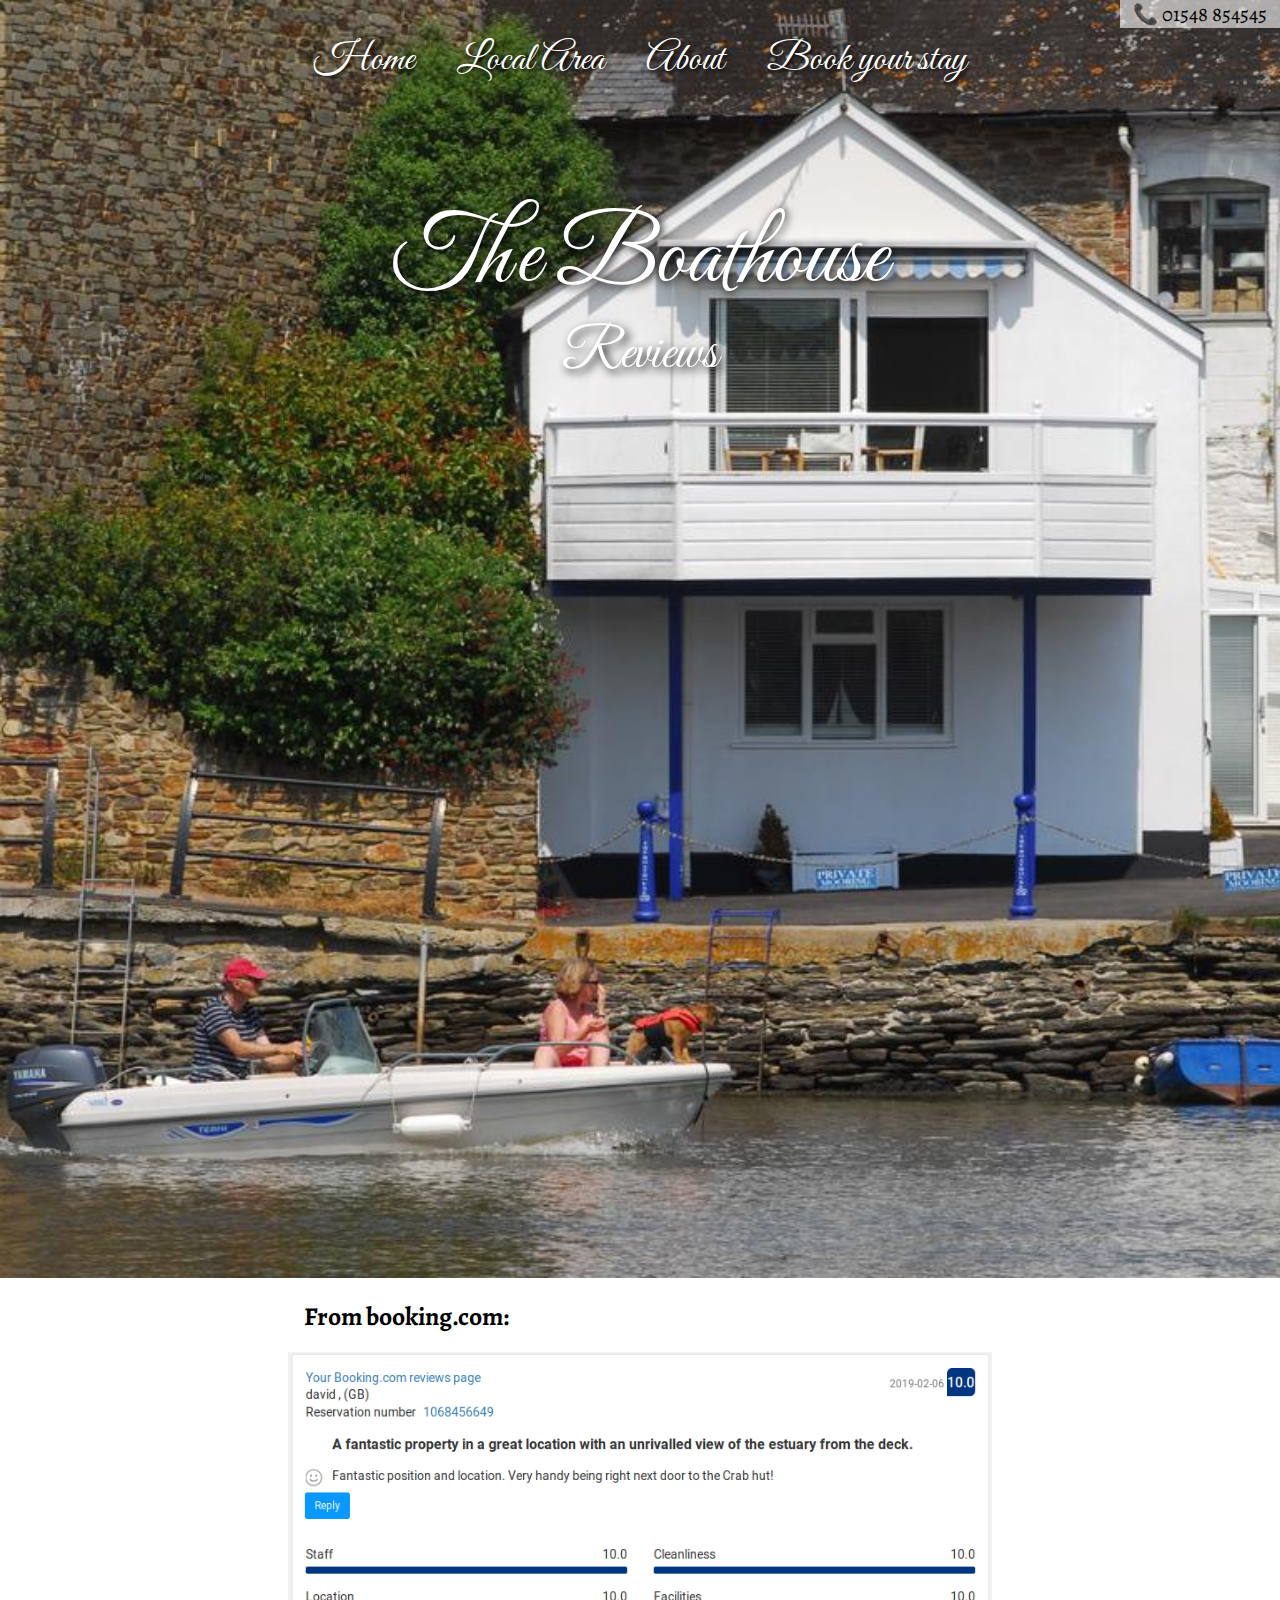
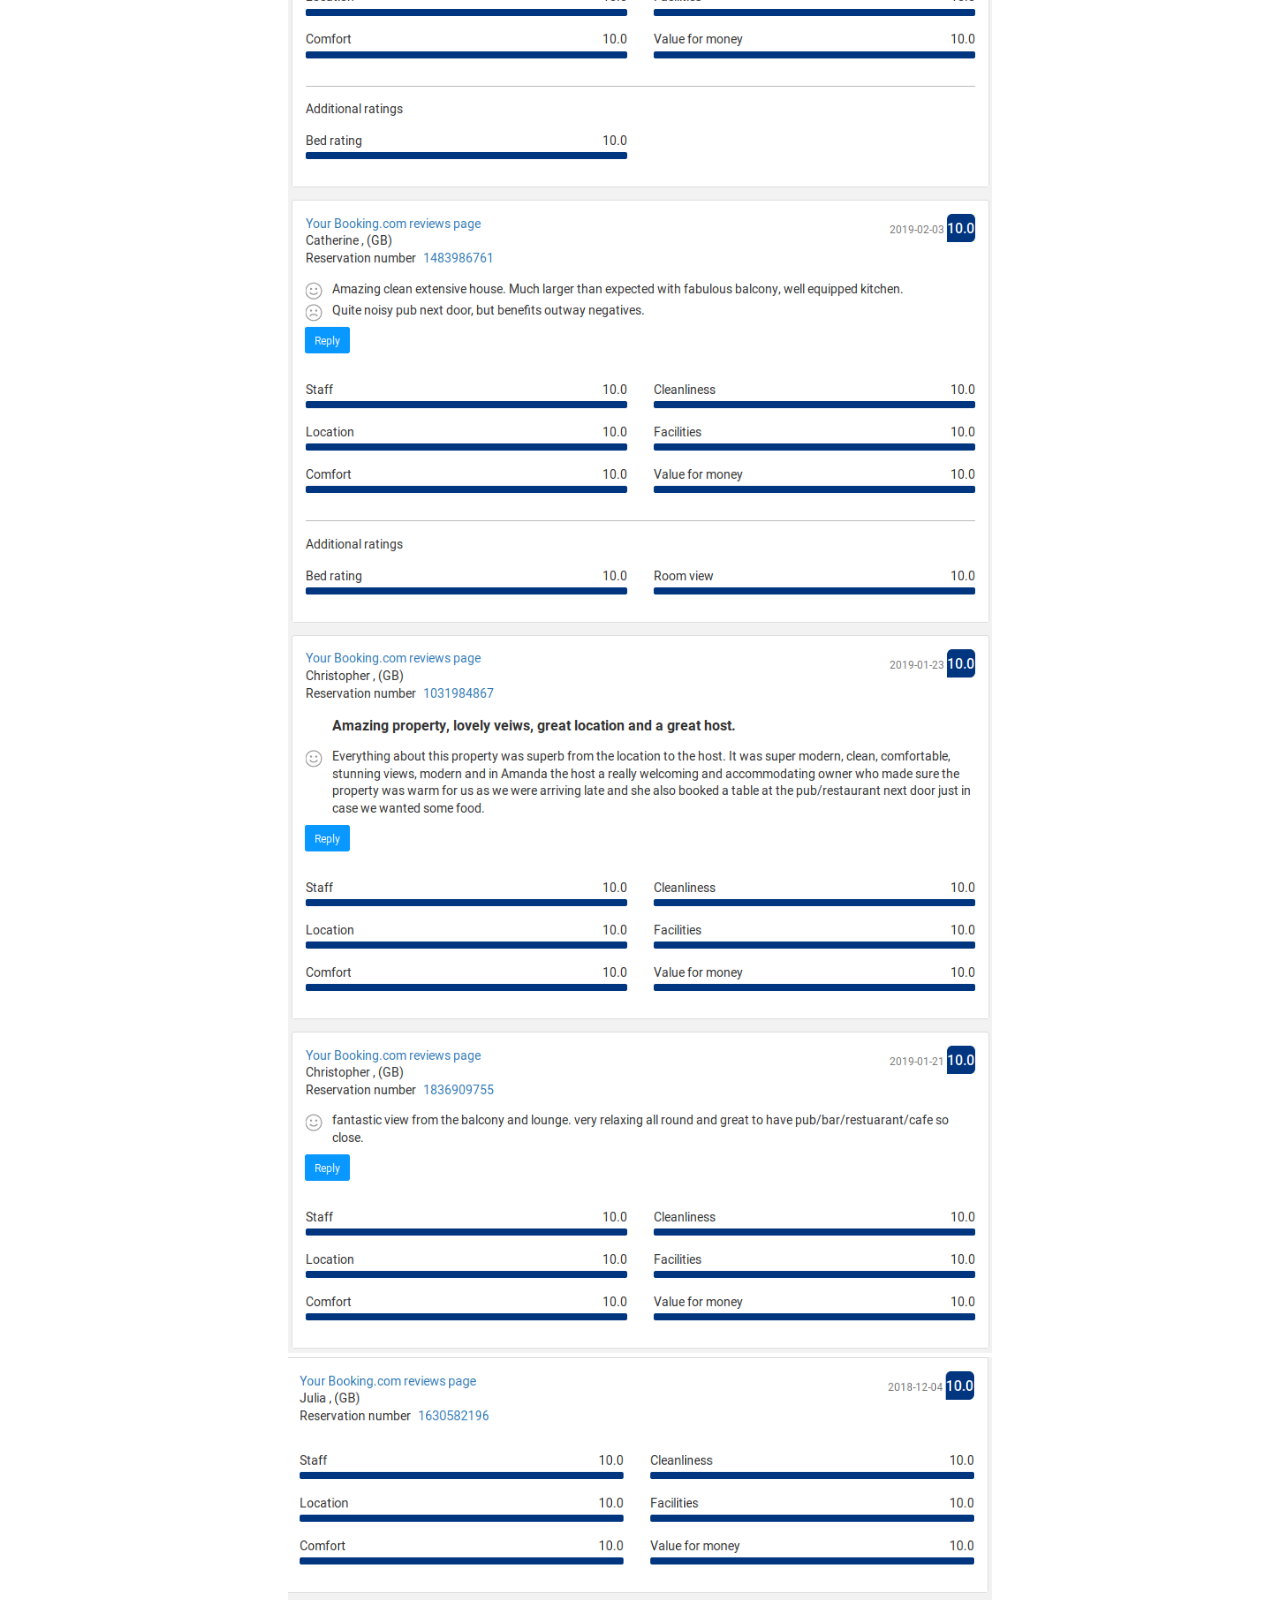
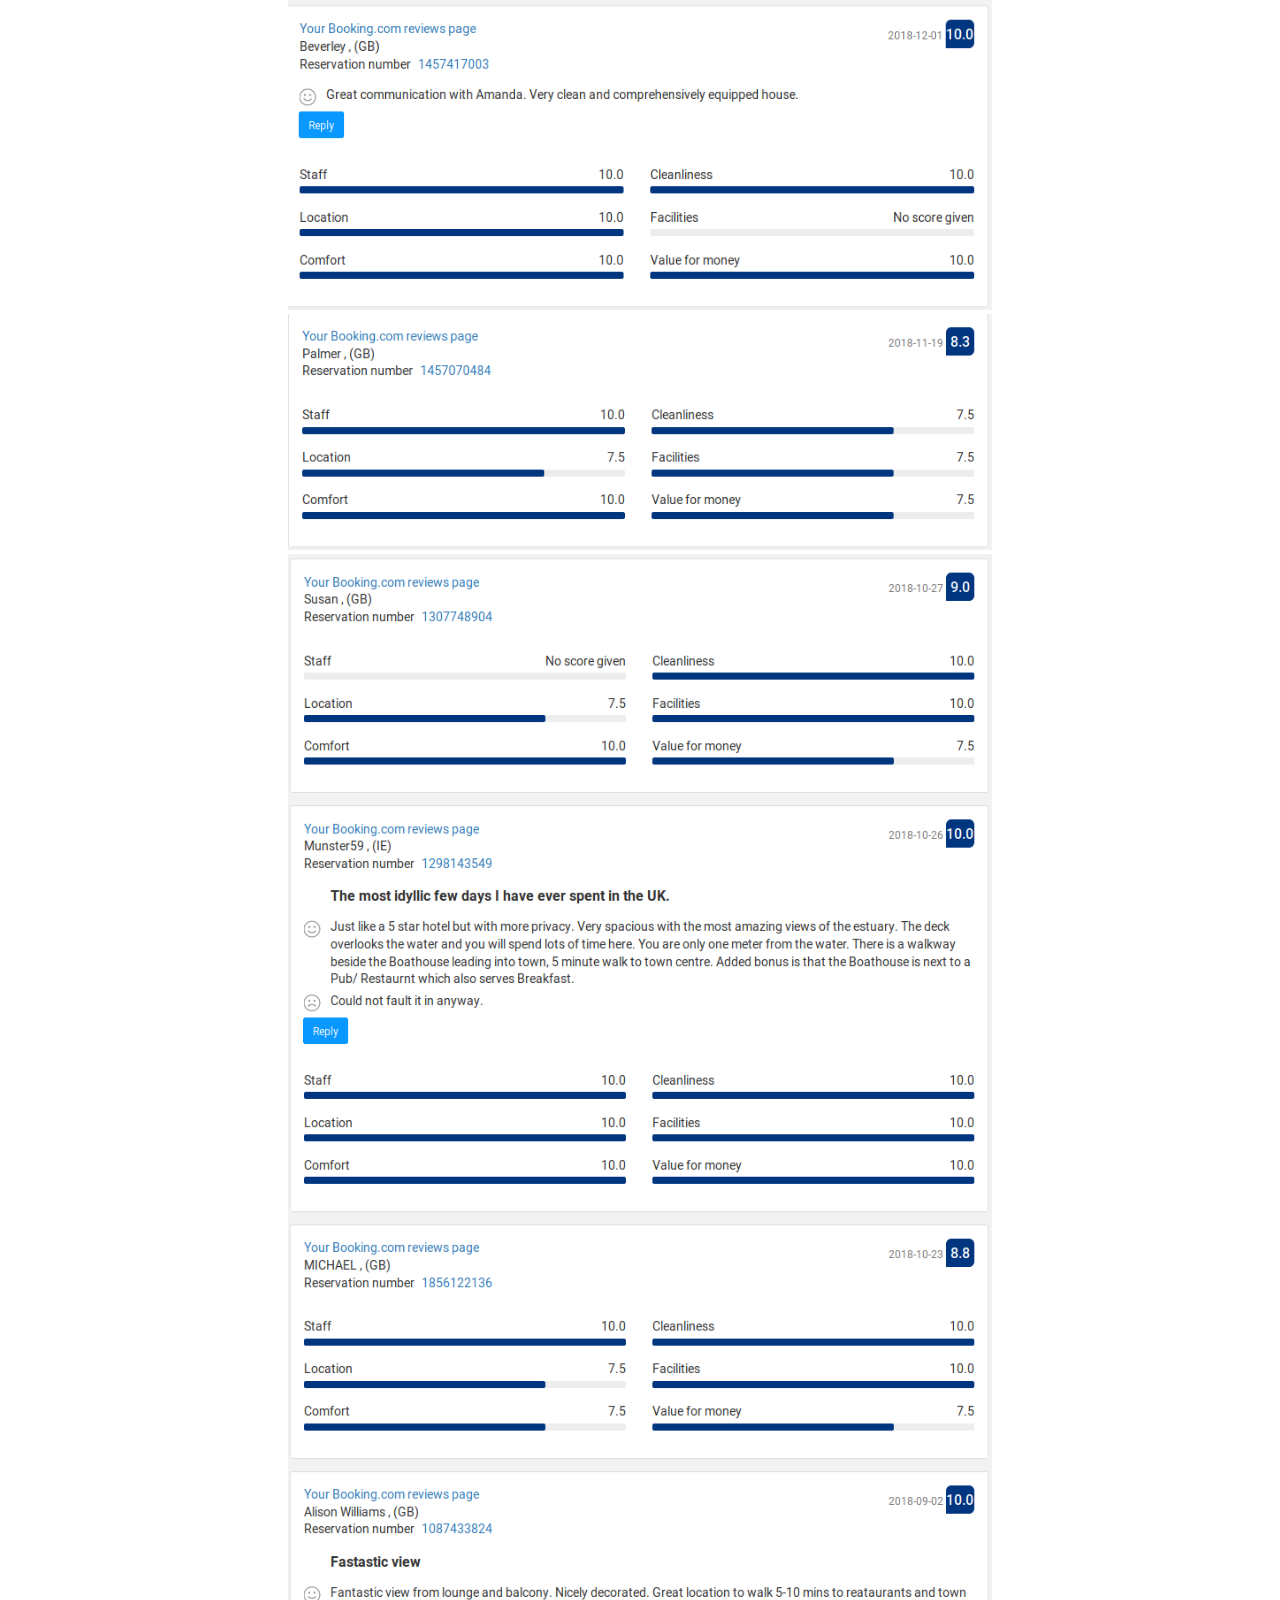
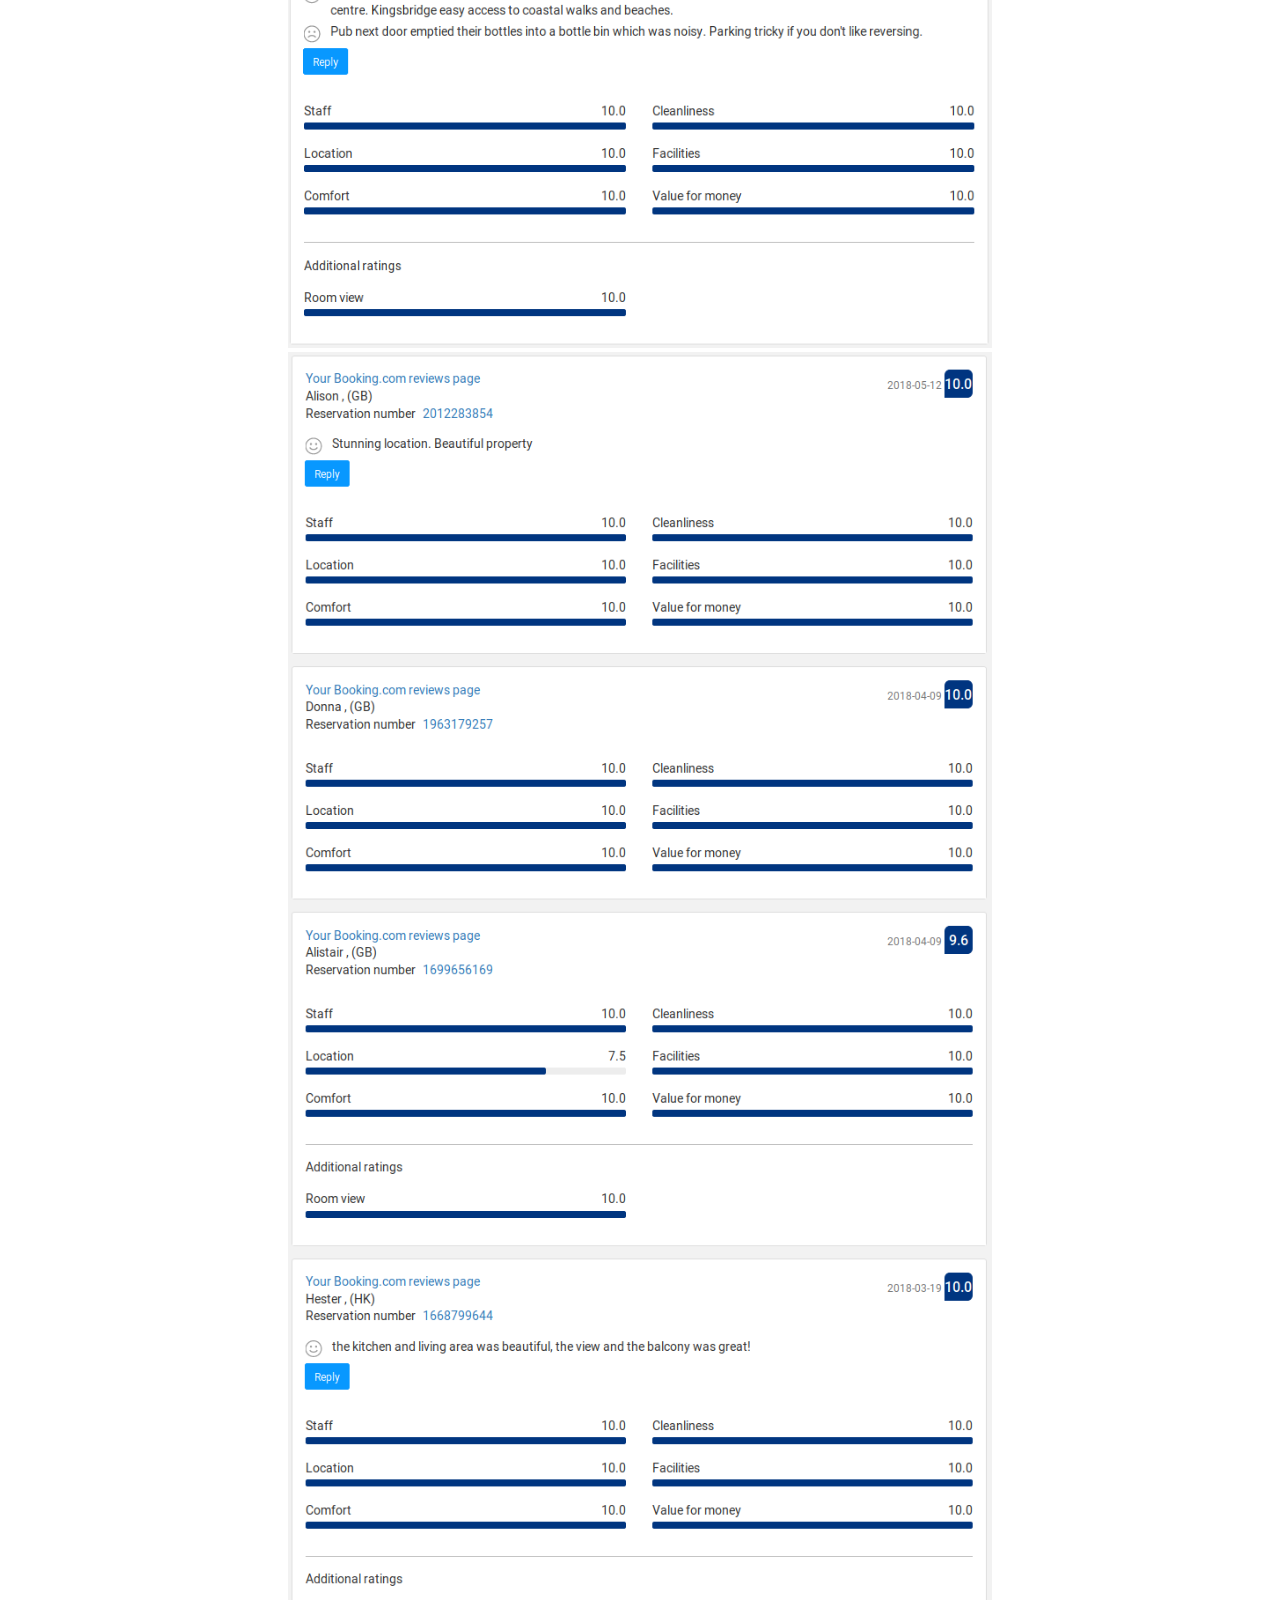
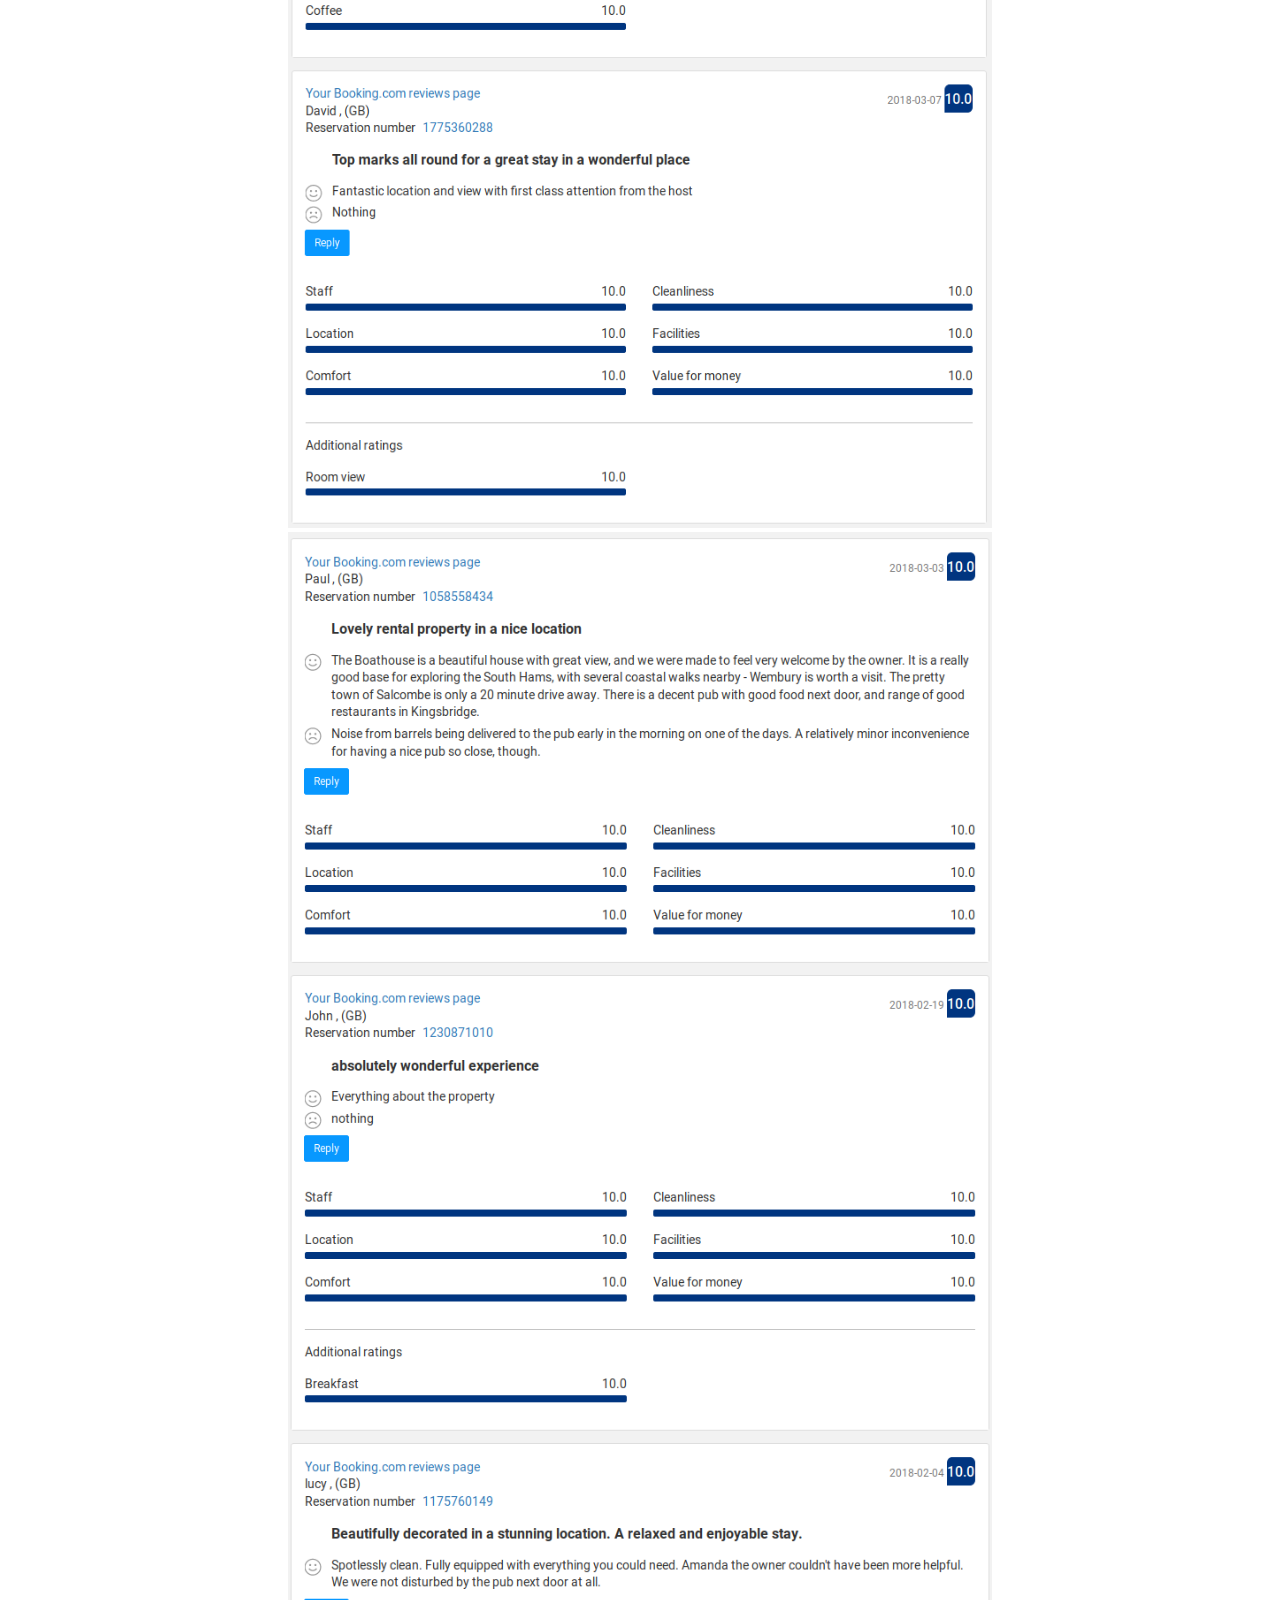
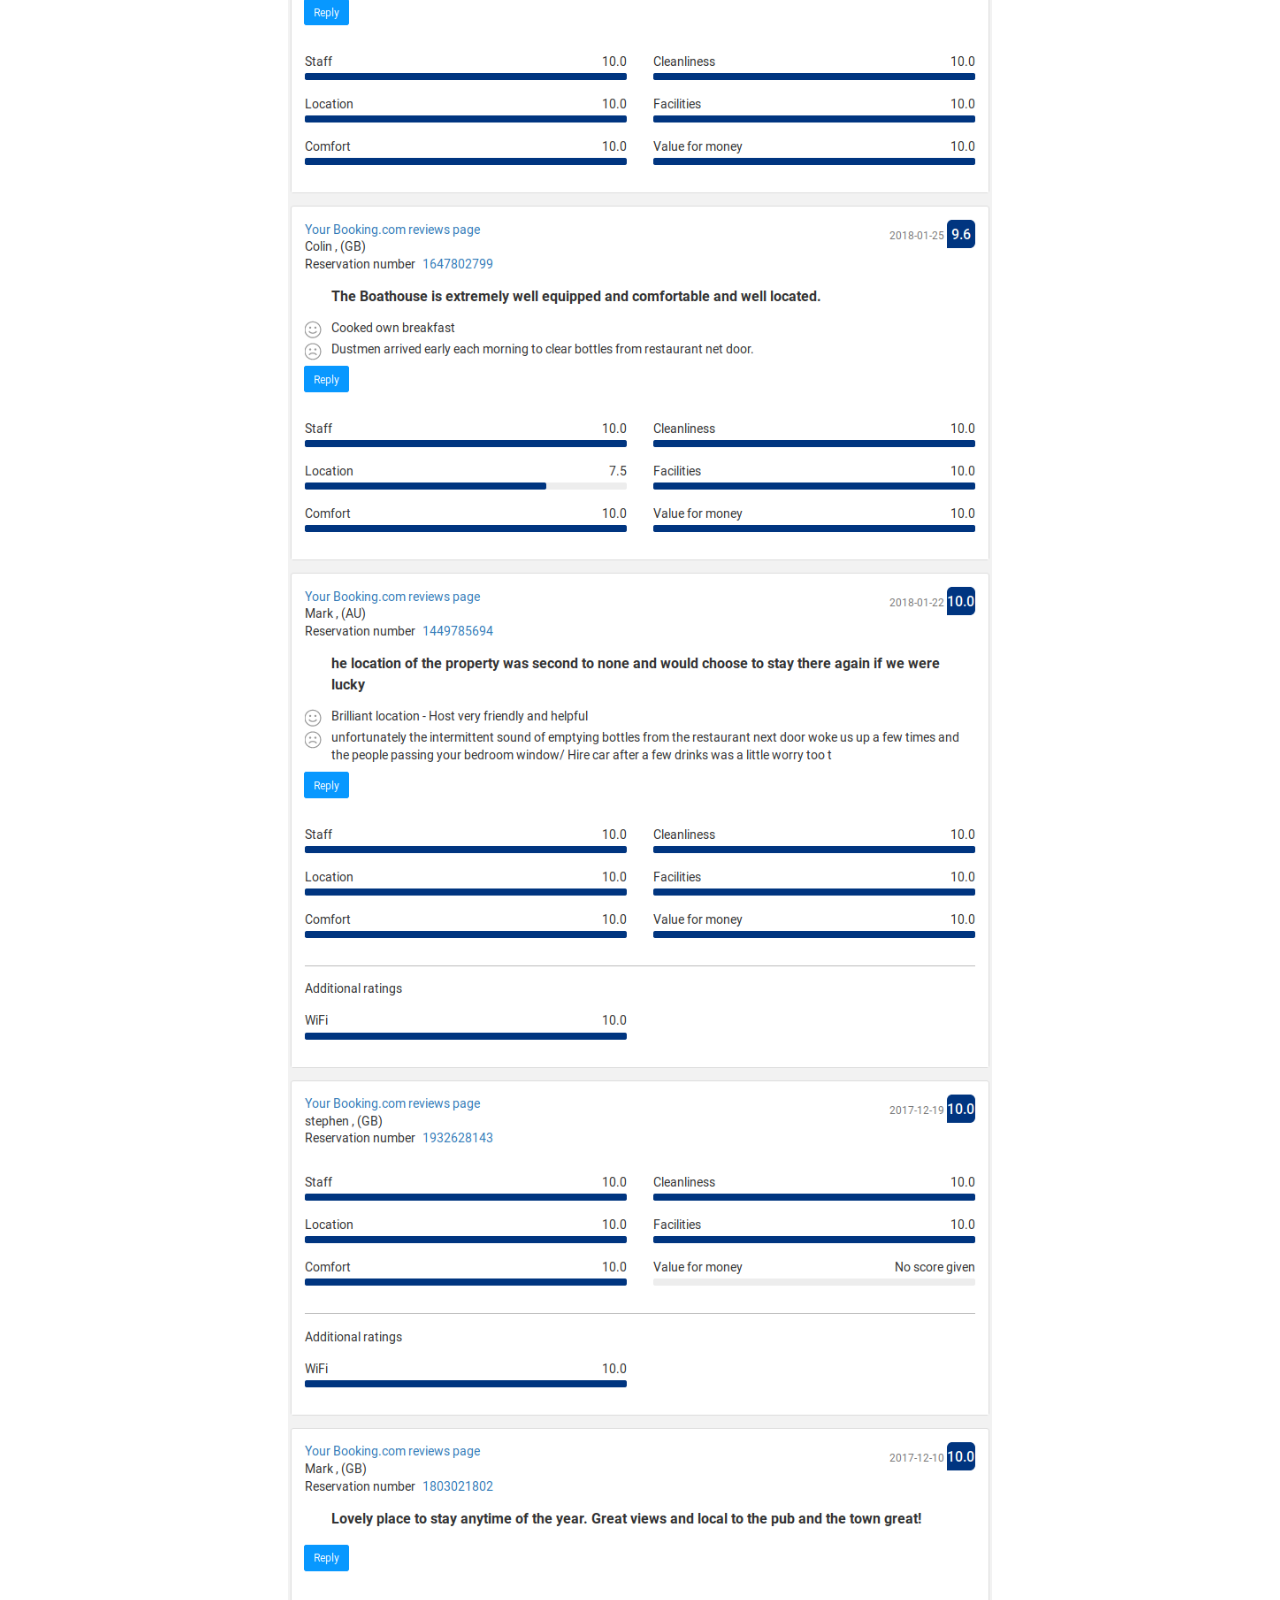
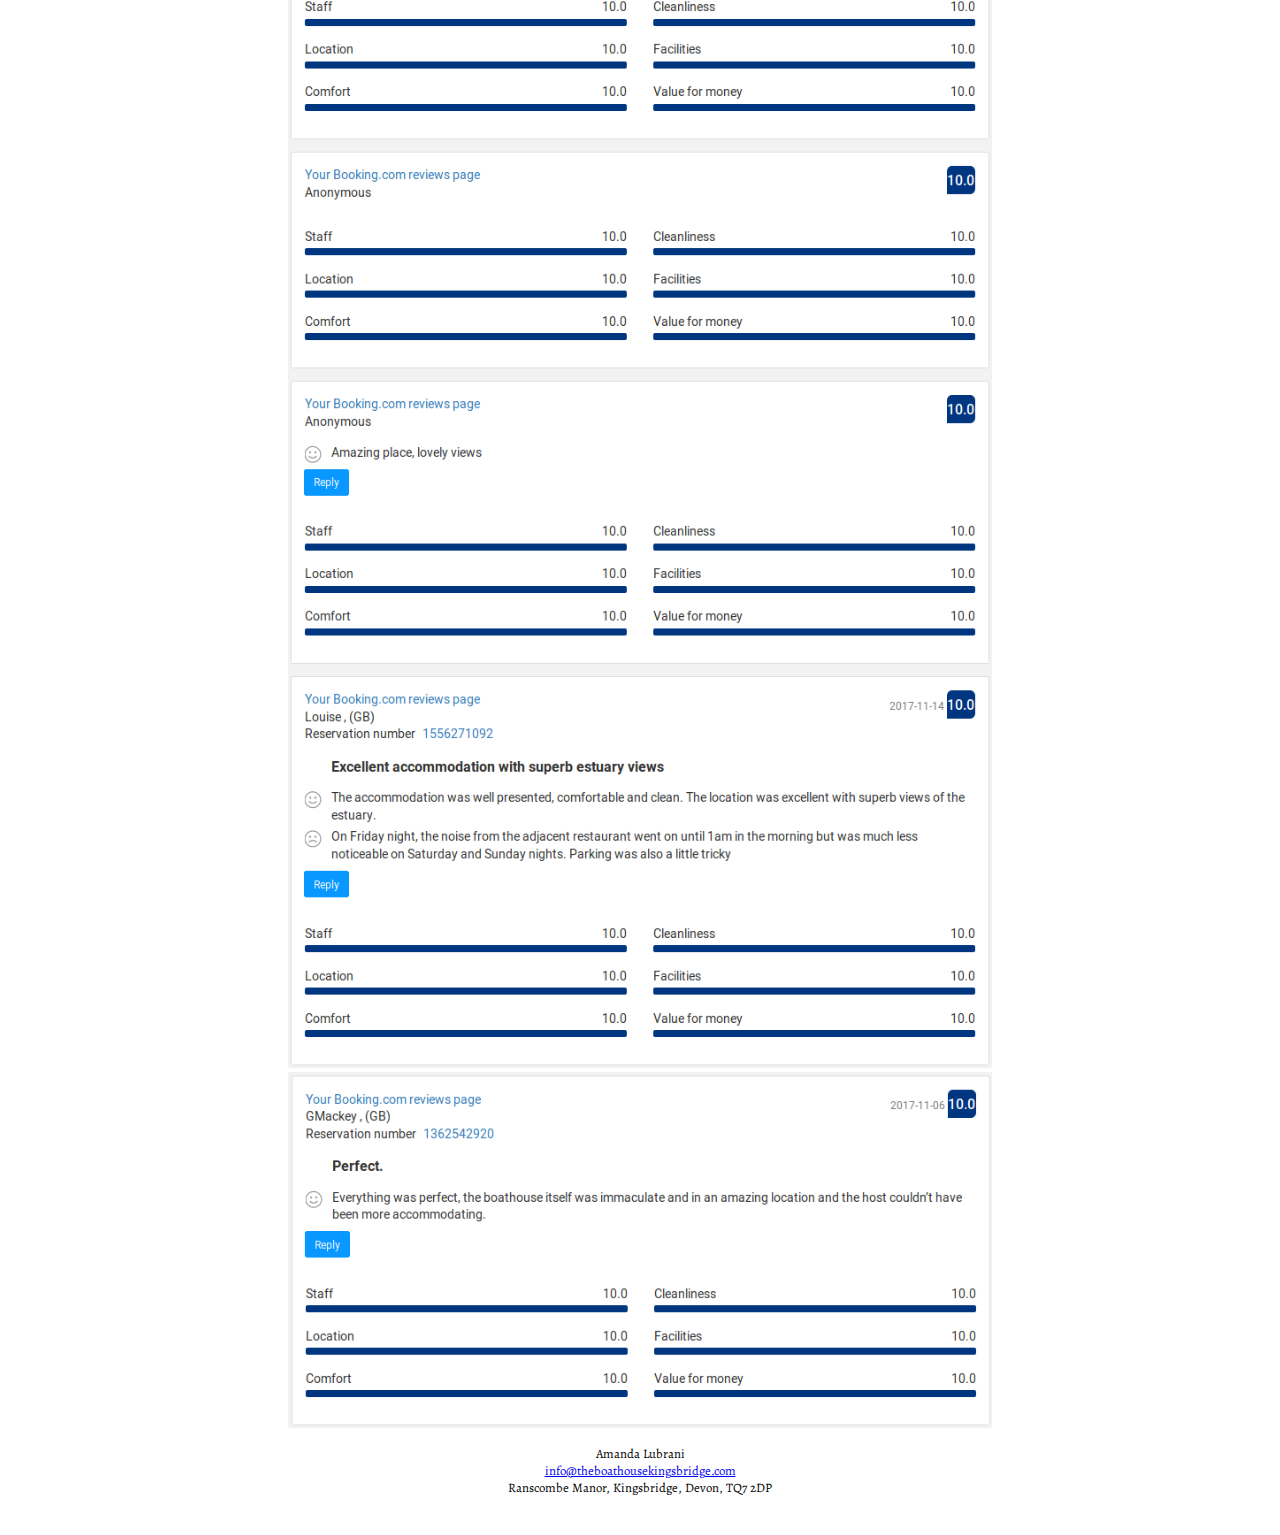
<file: reviews.html>
<!DOCTYPE html>
<html lang="en-US">
<head>
  <meta name="generator" content=
  "HTML Tidy for HTML5 for Linux version 5.2.0">
  <title>Reviews - The Boathouse</title>
  <link rel="stylesheet" href="styles.css">
  <link href='https://fonts.googleapis.com/css?family=Alegreya'
  rel='stylesheet'>
  <link href='https://fonts.googleapis.com/css?family=Great+Vibes'
  rel='stylesheet'>
  <meta name="viewport" content=
  "width=device-width, initial-scale=1.0, user-scalable=yes">
</head>
<body>
  <img class="topimage" alt="Photo of Ranscome guest book" src=
  "slideshow/15boatPassingBy.jpg">
  <div class="topcontent">
    <div class="callusdiv">
      <span class="callusspan">📞 01548 854545</span>
    </div>
    <div class="toplinks">
      <span class="toplinkspan"><a class="pagelink" href=
      "/">Home</a> <a class="pagelink" href="/localarea">Local
      Area</a> <a class="pagelink" href="/about">About</a> <a href=
      "https://via.eviivo.com/boathousetq7" class="pagelink">Book
      your stay</a></span>
    </div>
    <div class="title">
      <a class="homelink" href="/"><span class="titlespan">The
      Boathouse</span></a>
    </div>
    <div class="pagetitlediv">
      <span class="pagetitlespan">Reviews</span>
    </div>
  </div>
  <div class="imageGap"></div>
  <div class="blurb">
  <h1>From booking.com:</h1><img alt=
  "Photo of first page of reviews" class="bigimage" src=
  "/reviewPhotos/1.png"> <img alt="Photo of second page of reviews"
  class="bigimage" src="/reviewPhotos/2.png"> <img alt=
  "Photo of third page of reviews" class="bigimage" src=
  "/reviewPhotos/3.png"> <img alt="Photo of fourth page of reviews"
  class="bigimage" src="/reviewPhotos/4.png"> <img alt=
  "Photo of fifth page of reviews" class="bigimage" src=
  "/reviewPhotos/5.png"> <img alt="Photo of sixth page of reviews"
  class="bigimage" src="/reviewPhotos/6.png"> <img alt=
  "Photo of seventh page of reviews" class="bigimage" src=
  "/reviewPhotos/7.png"></div>
  <div class="bottomdiv">
    Amanda Lubrani<br>
    <a href=
    "mailto:info@theboathousekingsbridge.com">info@theboathousekingsbridge.com</a><br>

    Ranscombe Manor, Kingsbridge, Devon, TQ7 2DP
  </div>
</body>
</html>
</file>
<file: styles.css>
body {
    font-size: 100%;
    width: 100%;
    margin: 0;
    padding: 0;
}

#winner {
    font-weight: bold;
}

.homelink {
    text-decoration: none;
    color: black;
}

.roomthumb {
    float: left;
    width: 130px;
    margin-left: 1em;
    margin-right: 1em;
}

.bluespan {
    color: blue;
    font-size: 80%;
}

.roomdescription {
    margin-left: 1em;
    font-family: 'Alegreya', Georgia, serif;
    font-size: 120%;
    margin-bottom: 10%;
}

.videodiv {
    padding-left: 1em;
}

.pagesubtitlediv {
    width: 100%;
    text-align: center;
    font-family: 'Alegreya', Georgia, serif;
    font-size: 150%;
    margin-top: 0.5em;
}


@media only screen
and (min-width : 300px) {
.toplinks {
    width: 100%;
    text-align: center;
    margin-top: calc(35px);
}
.pagelink {
    font-family: 'Great Vibes', Georgia, serif;
    text-decoration: none;
    font-size: calc(22px + 1.4vw);
    padding-left: 0.4em;
    padding-right: 0.4em;
    margin-left: 0.1em;
    margin-right: 0.1em;
    color: white;
    text-shadow: 2px 2px 4px black;
    white-space: nowrap;
    border-radius: 10px 10px 10px 10px;
}
.title {
    width: 100%;
    text-align: center;
    font-family: 'Great Vibes', Georgia, serif;
    font-size: calc(5px + 7vw);
    position: relative;
    margin-top: 9vw;
}
.pagetitlediv {
    width: 100%;
    text-align: center;
    font-family: 'Great Vibes', Georgia, serif;
    font-size: calc(5px + 4vw);
}
#topgap {
    height: 50vw;
}
.imblock {
    display: inline-block;
    width: 49.5%;
}
.topimage {
    width: 100%;
    margin-bottom: -48vw;
}
.imageGap {
    height: 48vw;
}
#slider img {
    transition: opacity 1.5s;
    position: absolute;
    top:0;
    left:0;
    opacity:0;
    width:100%;
}
}

@media only screen
and (max-width : 501px) {
.toplinks {
    width: 100%;
    text-align: center;
    margin-top: 13%;
    background-color: rgba(255,255,255,0);
}
.pagelink {
    font-family: 'Great Vibes', Georgia, serif;
    text-decoration: none;
    font-size: 140%;
    padding-left: 0.4em;
    padding-right: 0.4em;
    margin-left: 0.1em;
    margin-right: 0.1em;
    color: white;
    text-shadow: 2px 2px 2px black;
    white-space: nowrap;
}
.pagetitlediv {
    width: 100%;
    text-align: center;
    font-family: 'Great Vibes', Georgia, serif;
    font-size: 170%;
}
.title {
    width: 100%;
    text-align: center;
    font-family: 'Great Vibes', Georgia, serif;
    font-size: 300%;
    position: relative;
    margin-top: 90px;
}
#topgap {
    height: 500px;
}
#slider img {
    transition: opacity 1.5s;
    position: absolute;
    top:0;
    left:0;
    opacity:0;
    height: 500px;
    width:100%;
    object-fit: cover;
}
.imblock {
    display: inline-block;
    width: 100%;
}
.topimage {
    width: 100%;
    height: 500px;
    object-fit: cover;
    margin-bottom: -485px;
}
.imageGap {
    height: 485px;
}
}

.localarea {
    width: 100%;
}

p {
    margin-right: 1em;
    font-family: 'Alegreya', Georgia, serif;
    font-size: 120%;
    margin-left: 1em;
}

#embed {
    padding-left: 1em;
    width: 100%;
}

.blurb {
    max-width: 44em;
    margin-left: auto;
    margin-right: auto;
    margin-top: 1em;
}

.pagetitlespan {
    padding-left: 1%;
    padding-right: 1%;
    color: white;
    text-shadow: 4px 4px 10px black;
}

.titlespan {
    background-color: rgba(255,255,255,0);
    padding-left: 1%;
    padding-right: 1%;
    color: white;
    text-shadow: 2px 2px 8px black;
}

#slider {
    position: relative;
}

#slider img.fadeIn {
    opacity:1;
}

/* Slideshow container */
.slideshow-container {
    padding-left: 1em;
    width: 100%;
    position: relative;
    margin-left: 0;
    margin-right: 0;
}

/* Hide the images by default */
.mySlides {
    display: none;
}

.mySlides img {
    width: 100%;
}

/* Next & previous buttons */
.prev, .next {
    cursor: pointer;
    position: absolute;
    top: calc(11vw);
    width: auto;
    margin-top: -22px;
    padding: 16px;
    color: white;
    font-weight: bold;
    font-size: 50px;
    transition: 0.6s ease;
    border-radius: 0 3px 3px 0;
    text-shadow: 2px 2px 8px black;
}

/* Position the "next button" to the right */
.next {
    right: 0;
    border-radius: 3px 0 0 3px;
}

/* On hover, add a black background color with a little bit see-through */
.prev:hover, .next:hover {
    background-color: rgba(0,0,0,0.8);
}

/* Caption text */
.text {
    color: black;
    font-size: 15px;
    padding: 8px 12px;
    position: absolute;
    top: 8px;
    width: 100%;
    text-align: center;
}

/* Number text (1/3 etc) */
.numbertext {
    color: #f2f2f2;
    font-size: 16px;
    padding: 8px 12px;
    position: absolute;
    bottom: 10px;
    font-family: 'Alegreya', Georgia, serif;
}

/* The dots/bullets/indicators */
.dot {
    cursor: pointer;
    height: 15px;
    width: 15px;
    margin: 0 2px;
    background-color: #bbb;
    border-radius: 50%;
    display: inline-block;
    transition: background-color 0.6s ease;
}

.active, .dot:hover {
    background-color: #717171;
}

.toplinkspan {
    font-family: 'Alegreya', Georgia, serif;
}

/* Fading animation */
.fade {
    -webkit-animation-name: fade;
    -webkit-animation-duration: 2.5s;
    animation-name: fade;
    animation-duration: 2.5s;
}

@-webkit-keyframes fade {
    from {opacity: .6} 
    to {opacity: 1}
}

@keyframes fade {
    from {opacity: .6} 
    to {opacity: 1}
}


.shortroom {
    margin-bottom: 4em;
}

#prize18 {
    width: 160px;
    margin-left: 1em;
    margin-right: 1em;
    margin-bottom: 1em;
}

#prize17 {
    height: 160px;
    margin-left: 1em;
    margin-right: 1em;
    margin-bottom: 1em;
}


.roomlink {
    text-decoration: none;
    color: black;
    outline: 0;
}

h3 {
    font-family: 'Alegreya', Georgia, serif;
    font-size: 120%;
    margin-left: 1rem;
}

h2 {
    font-family: 'Alegreya', Georgia, serif;
    font-size: 150%;
    margin-left: 1rem;
}

h1 {
    font-family: 'Alegreya', Georgia, serif;
    font-size: 160%;
    margin-left: 1rem;
}

.image-wrap-div {
    p1osition: relative;
    display: inline-block;
}

.svg {
}

.arrow {
    stroke: white;
    stroke-width: 6;
    stroke-opacity: 0.8;
}

.image-wrap-div svg {
    position: absolute;
    right: 0;
    bottom: 0;
    margin-right: 20px;
    margin-bottom: 30px;
    color: rgba(255,255,255,calc(0.5vw));
}

.topreview {
    width: 80%;
    margin: auto;
}

.bigimage {
    width: 100%;
}

.gapdiv {
    height: 1em;
}

.smallimage {
    margin-left: 1em;
    width: 100%;
}

.reviewimage {
    width: 100%;
    margin-bottom: 1em;
}

.creditdiv {
    height: 0em;
}

.credit {
    font-size: 9px;
    float: right;
}

.bottomdiv {
    font-family: 'Alegreya', Georgia, serif;
    font-size: 80%;
    text-align: center;
    margin-bottom: 3em;
    margin-top: 1em;
}

.mapdiv {
    margin-left: 1em;
}

.callusdiv {
    width: 100%;
}

.callusspan {
    float: right;
    color: black;
    background-color: rgba(255,255,255,0.6);
    font-family: 'Alegreya', Georgia, serif;
    padding-left: 1%;
    padding-right: 1%;
    font-size: calc(14px + 0.5vw);
}

.topcontent {
    position: absolute;
    top: 0px;
    left: 0px;
    width: 100%
}
</file>
